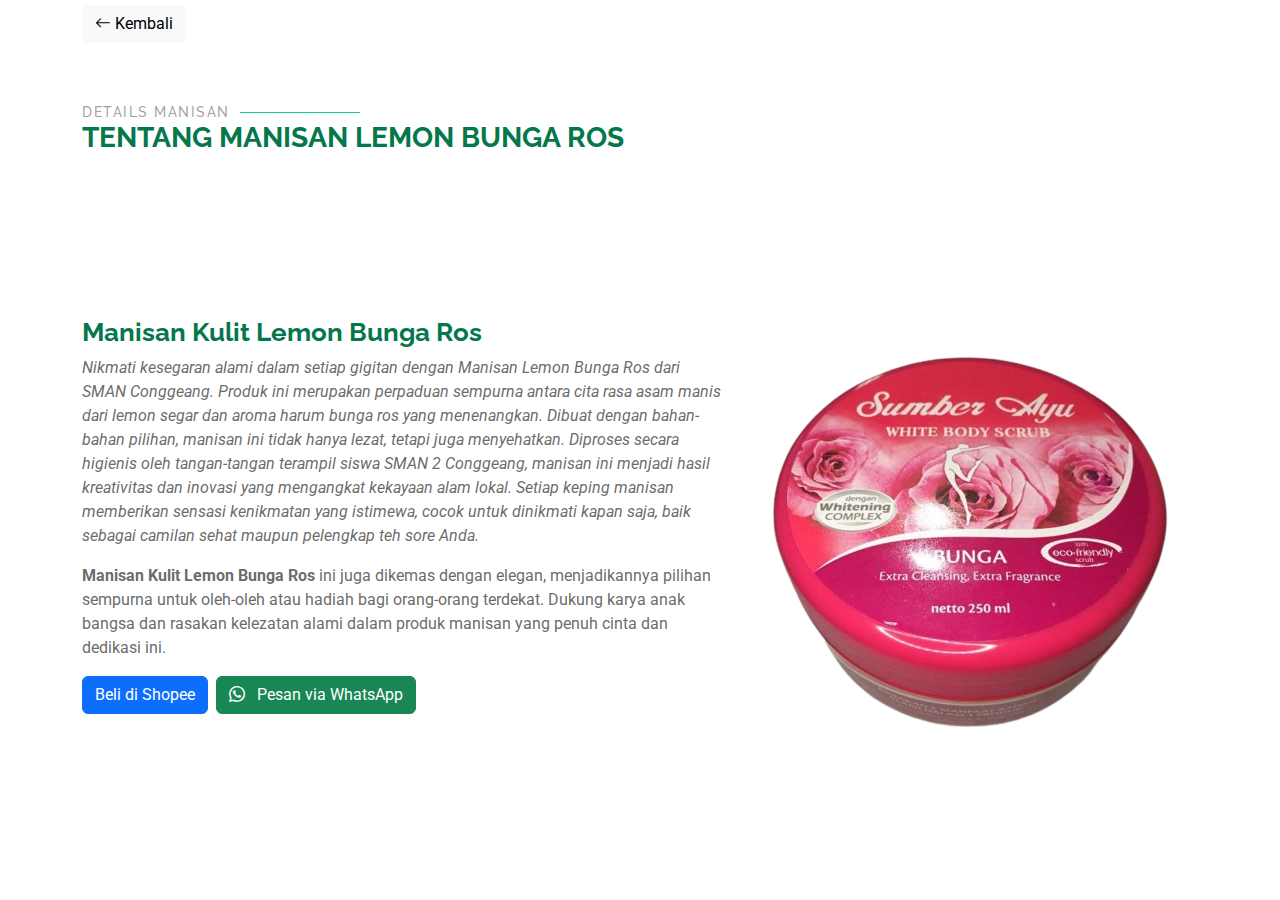
<file: manisan1.html>
<!DOCTYPE html>
<html lang="en">
  <head>
    <meta charset="utf-8" />
    <meta content="width=device-width, initial-scale=1.0" name="viewport" />
    <title>Lemon Congeang Sumedang</title>
    <meta name="description" content="" />
    <meta name="keywords" content="" />

    <!-- Favicons -->
    <link href="assets/img/LemonIcon.jpg" rel="icon" />
    <link href="assets/img/LogoLemon.png" rel="apple-touch-icon" />

    <!-- Fonts -->
    <link href="https://fonts.googleapis.com" rel="preconnect" />
    <link href="https://fonts.gstatic.com" rel="preconnect" crossorigin />
    <link
      href="https://fonts.googleapis.com/css2?family=Roboto:ital,wght@0,100;0,300;0,400;0,500;0,700;0,900;1,100;1,300;1,400;1,500;1,700;1,900&family=Poppins:ital,wght@0,100;0,200;0,300;0,400;0,500;0,600;0,700;0,800;0,900;1,100;1,200;1,300;1,400;1,500;1,600;1,700;1,800;1,900&family=Raleway:ital,wght@0,100;0,200;0,300;0,400;0,500;0,600;0,700;0,800;0,900;1,100;1,200;1,300;1,400;1,500;1,600;1,700;1,800;1,900&display=swap"
      rel="stylesheet"
    />

    <!-- Vendor CSS Files -->
    <link href="assets/vendor/bootstrap/css/bootstrap.min.css" rel="stylesheet" />
    <link href="assets/vendor/bootstrap-icons/bootstrap-icons.css" rel="stylesheet" />
    <link href="assets/vendor/aos/aos.css" rel="stylesheet" />
    <link href="assets/vendor/glightbox/css/glightbox.min.css" rel="stylesheet" />
    <link href="assets/vendor/swiper/swiper-bundle.min.css" rel="stylesheet" />

    <!-- Main CSS File -->
    <link href="assets/css/main.css" rel="stylesheet" />
    <style>
      .main {
        min-height: 100vh;
      }
      .no-scroll {
        overflow: hidden;
        position: fixed;
        width: 100%;
        height: 100%;
        top: 0;
        left: 0;
      }
      .details {
        max-height: 100vh;
        overflow: auto;
      }
    </style>
  </head>

  <body class="index-page no-scroll">
    <header class="header">
      <div class="container">
        <a href="index.html" class="btn btn-light"><i class="bi bi-arrow-left"></i> Kembali</a>
      </div>
    </header>

    <section id="details" class="details section">
      <div class="container section-title" data-aos="fade-up">
        <h2>Details Manisan</h2>
        <div><span>Tentang Manisan</span> <span class="description-title">Lemon Bunga Ros</span></div>
      </div>

      <div class="container">
        <div class="row gy-4 align-items-center features-item">
          <div class="col-md-5 order-1 order-md-2 d-flex align-items-center" data-aos="zoom-out">
            <img src="assets/img/DetailsProduk/bungaros.png" class="img-fluid mb-3 animated" alt="" />
          </div>
          <div class="col-md-7 order-2 order-md-1" data-aos="fade-up">
            <h3>Manisan Kulit Lemon Bunga Ros</h3>
            <p class="fst-italic">
              Nikmati kesegaran alami dalam setiap gigitan dengan Manisan Lemon Bunga Ros dari SMAN Conggeang. Produk ini merupakan perpaduan sempurna antara cita rasa asam manis dari lemon segar dan aroma harum bunga ros yang menenangkan.
              Dibuat dengan bahan-bahan pilihan, manisan ini tidak hanya lezat, tetapi juga menyehatkan. Diproses secara higienis oleh tangan-tangan terampil siswa SMAN 2 Conggeang, manisan ini menjadi hasil kreativitas dan inovasi yang
              mengangkat kekayaan alam lokal. Setiap keping manisan memberikan sensasi kenikmatan yang istimewa, cocok untuk dinikmati kapan saja, baik sebagai camilan sehat maupun pelengkap teh sore Anda.
            </p>
            <p>
              <b>Manisan Kulit Lemon Bunga Ros</b> ini juga dikemas dengan elegan, menjadikannya pilihan sempurna untuk oleh-oleh atau hadiah bagi orang-orang terdekat. Dukung karya anak bangsa dan rasakan kelezatan alami dalam produk
              manisan yang penuh cinta dan dedikasi ini.
            </p>
            <!-- Tombol untuk membeli -->
            <div class="d-flex">
              <a href="https://shopee.co.id/link-ke-produk-anda" class="btn btn-primary me-2" target="_blank"> Beli di Shopee </a>
              <a href="https://wa.me/6285795138137?text=Halo,%20apakah%20produk%20ini%20tersedia?%20%0A%0AProduk:%20Manisan%20Lemon%20Rasa%20Bunga%20Ros" class="btn btn-success" target="_blank">
                <i class="bi bi-whatsapp me-2"></i> Pesan via WhatsApp
              </a>
            </div>
          </div>
        </div>
        <!-- Features Item -->
      </div>
      <i class="mobile-nav-toggle d-xl-none bi bi-list"></i>
    </section>

    <!-- Scroll Top -->
    <a href="#" id="scroll-top" class="scroll-top d-flex align-items-center justify-content-center"><i class="bi bi-arrow-up-short"></i></a>

    <!-- Preloader -->
    <div id="preloader"></div>

    <!-- Vendor JS Files -->
    <script src="assets/vendor/bootstrap/js/bootstrap.bundle.min.js"></script>
    <script src="assets/vendor/php-email-form/validate.js"></script>
    <script src="assets/vendor/aos/aos.js"></script>
    <script src="assets/vendor/glightbox/js/glightbox.min.js"></script>
    <script src="assets/vendor/purecounter/purecounter_vanilla.js"></script>
    <script src="assets/vendor/swiper/swiper-bundle.min.js"></script>

    <!-- Main JS File -->
    <script src="assets/js/main.js"></script>
  </body>
</html>
</file>
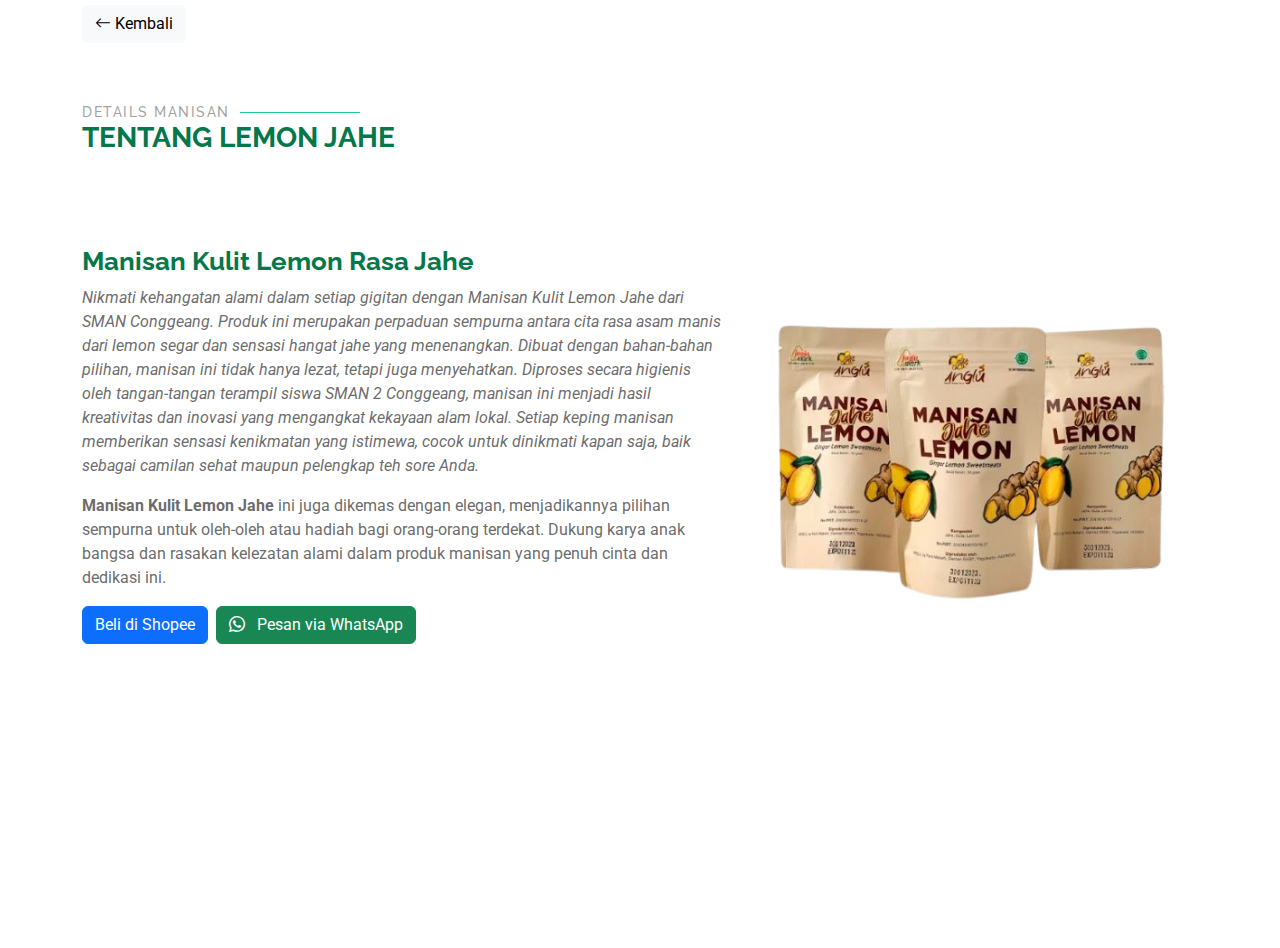
<file: manisan2.html>
<!DOCTYPE html>
<html lang="en">
  <head>
    <meta charset="utf-8" />
    <meta content="width=device-width, initial-scale=1.0" name="viewport" />
    <title>Lemon Congeang Sumedang</title>
    <meta name="description" content="" />
    <meta name="keywords" content="" />

    <!-- Favicons -->
    <link href="assets/img/LemonIcon.jpg" rel="icon" />
    <link href="assets/img/LogoLemon.png" rel="apple-touch-icon" />

    <!-- Fonts -->
    <link href="https://fonts.googleapis.com" rel="preconnect" />
    <link href="https://fonts.gstatic.com" rel="preconnect" crossorigin />
    <link
      href="https://fonts.googleapis.com/css2?family=Roboto:ital,wght@0,100;0,300;0,400;0,500;0,700;0,900;1,100;1,300;1,400;1,500;1,700;1,900&family=Poppins:ital,wght@0,100;0,200;0,300;0,400;0,500;0,600;0,700;0,800;0,900;1,100;1,200;1,300;1,400;1,500;1,600;1,700;1,800;1,900&family=Raleway:ital,wght@0,100;0,200;0,300;0,400;0,500;0,600;0,700;0,800;0,900;1,100;1,200;1,300;1,400;1,500;1,600;1,700;1,800;1,900&display=swap"
      rel="stylesheet"
    />

    <!-- Vendor CSS Files -->
    <link href="assets/vendor/bootstrap/css/bootstrap.min.css" rel="stylesheet" />
    <link href="assets/vendor/bootstrap-icons/bootstrap-icons.css" rel="stylesheet" />
    <link href="assets/vendor/aos/aos.css" rel="stylesheet" />
    <link href="assets/vendor/glightbox/css/glightbox.min.css" rel="stylesheet" />
    <link href="assets/vendor/swiper/swiper-bundle.min.css" rel="stylesheet" />

    <!-- Main CSS File -->
    <link href="assets/css/main.css" rel="stylesheet" />
    <style>
      .main {
        min-height: 100vh;
      }
      .no-scroll {
        overflow: hidden;
        position: fixed;
        width: 100%;
        height: 100%;
        top: 0;
        left: 0;
      }
      .details {
        max-height: 100vh;
        overflow: auto;
      }
    </style>
  </head>

  <body class="index-page">
    <header class="header">
      <div class="container">
        <a href="index.html" class="btn btn-light"><i class="bi bi-arrow-left"></i> Kembali</a>
      </div>
    </header>

    <main class="main">
      <section id="details" class="details section">
        <div class="container section-title" data-aos="fade-up">
          <h2>Details Manisan</h2>
          <div><span>TENTANG</span> <span class="description-title">LEMON JAHE</span></div>
        </div>

        <div class="container">
          <div class="row gy-4 align-items-center features-item">
            <div class="col-md-5 order-1 order-md-2 d-flex align-items-center" data-aos="zoom-out">
              <img src="assets/img/DetailsProduk/manisanJahe.png" class="img-fluid animated" alt="" />
            </div>
            <div class="col-md-7 order-2 order-md-1" data-aos="fade-up">
              <h3>Manisan Kulit Lemon Rasa Jahe</h3>
              <p class="fst-italic">
                Nikmati kehangatan alami dalam setiap gigitan dengan Manisan Kulit Lemon Jahe dari SMAN Conggeang. Produk ini merupakan perpaduan sempurna antara cita rasa asam manis dari lemon segar dan sensasi hangat jahe yang
                menenangkan. Dibuat dengan bahan-bahan pilihan, manisan ini tidak hanya lezat, tetapi juga menyehatkan. Diproses secara higienis oleh tangan-tangan terampil siswa SMAN 2 Conggeang, manisan ini menjadi hasil kreativitas dan
                inovasi yang mengangkat kekayaan alam lokal. Setiap keping manisan memberikan sensasi kenikmatan yang istimewa, cocok untuk dinikmati kapan saja, baik sebagai camilan sehat maupun pelengkap teh sore Anda.
              </p>
              <p>
                <b>Manisan Kulit Lemon Jahe</b> ini juga dikemas dengan elegan, menjadikannya pilihan sempurna untuk oleh-oleh atau hadiah bagi orang-orang terdekat. Dukung karya anak bangsa dan rasakan kelezatan alami dalam produk manisan
                yang penuh cinta dan dedikasi ini.
              </p>

              <!-- Tombol untuk membeli -->
              <div class="d-flex">
                <a href="https://shopee.co.id/link-ke-produk-anda" class="btn btn-primary me-2" target="_blank"> Beli di Shopee </a>
                <a href="https://wa.me/6285795138137?text=Halo,%20apakah%20produk%20ini%20tersedia?%20%0A%0AProduk:%20Manisan%20Lemon%20Jahe%20" class="btn btn-success" target="_blank">
                  <i class="bi bi-whatsapp me-2"></i> Pesan via WhatsApp
                </a>
              </div>
            </div>
          </div>
          <!-- Features Item -->
        </div>
        <i class="mobile-nav-toggle d-xl-none bi bi-list"></i>
      </section>
    </main>

    <!-- Scroll Top -->
    <a href="#" id="scroll-top" class="scroll-top d-flex align-items-center justify-content-center"><i class="bi bi-arrow-up-short"></i></a>

    <!-- Preloader -->
    <div id="preloader"></div>

    <!-- Vendor JS Files -->
    <script src="assets/vendor/bootstrap/js/bootstrap.bundle.min.js"></script>
    <script src="assets/vendor/php-email-form/validate.js"></script>
    <script src="assets/vendor/aos/aos.js"></script>
    <script src="assets/vendor/glightbox/js/glightbox.min.js"></script>
    <script src="assets/vendor/purecounter/purecounter_vanilla.js"></script>
    <script src="assets/vendor/swiper/swiper-bundle.min.js"></script>

    <!-- Main JS File -->
    <script src="assets/js/main.js"></script>
  </body>
</html>
</file>
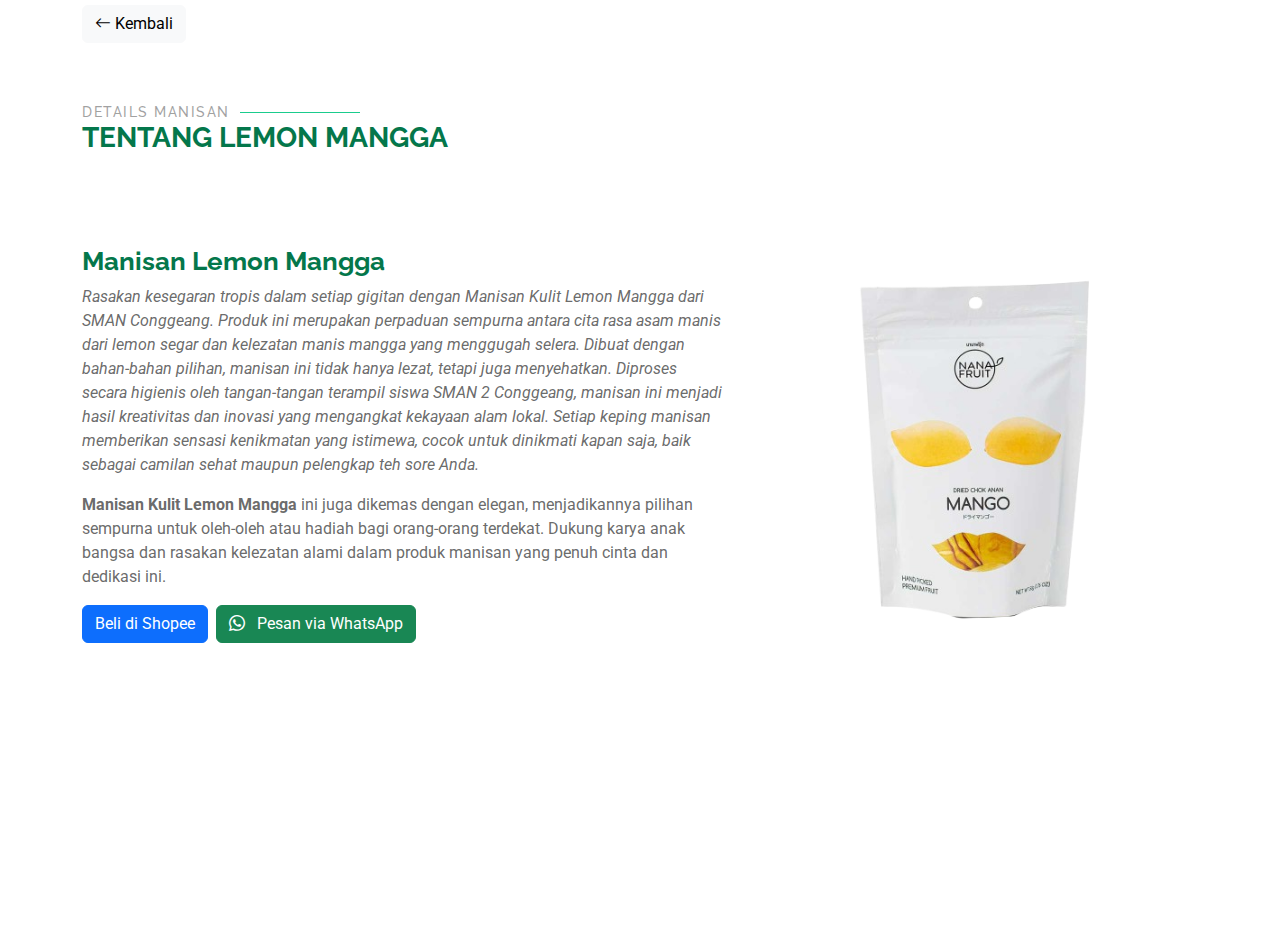
<file: manisan3.html>
<!DOCTYPE html>
<html lang="en">
  <head>
    <meta charset="utf-8" />
    <meta content="width=device-width, initial-scale=1.0" name="viewport" />
    <title>Lemon Congeang Sumedang</title>
    <meta name="description" content="" />
    <meta name="keywords" content="" />

    <!-- Favicons -->
    <link href="assets/img/LemonIcon.jpg" rel="icon" />
    <link href="assets/img/LogoLemon.png" rel="apple-touch-icon" />

    <!-- Fonts -->
    <link href="https://fonts.googleapis.com" rel="preconnect" />
    <link href="https://fonts.gstatic.com" rel="preconnect" crossorigin />
    <link
      href="https://fonts.googleapis.com/css2?family=Roboto:ital,wght@0,100;0,300;0,400;0,500;0,700;0,900;1,100;1,300;1,400;1,500;1,700;1,900&family=Poppins:ital,wght@0,100;0,200;0,300;0,400;0,500;0,600;0,700;0,800;0,900;1,100;1,200;1,300;1,400;1,500;1,600;1,700;1,800;1,900&family=Raleway:ital,wght@0,100;0,200;0,300;0,400;0,500;0,600;0,700;0,800;0,900;1,100;1,200;1,300;1,400;1,500;1,600;1,700;1,800;1,900&display=swap"
      rel="stylesheet"
    />

    <!-- Vendor CSS Files -->
    <link href="assets/vendor/bootstrap/css/bootstrap.min.css" rel="stylesheet" />
    <link href="assets/vendor/bootstrap-icons/bootstrap-icons.css" rel="stylesheet" />
    <link href="assets/vendor/aos/aos.css" rel="stylesheet" />
    <link href="assets/vendor/glightbox/css/glightbox.min.css" rel="stylesheet" />
    <link href="assets/vendor/swiper/swiper-bundle.min.css" rel="stylesheet" />

    <!-- Main CSS File -->
    <link href="assets/css/main.css" rel="stylesheet" />
    <style>
      .main {
        min-height: 100vh;
      }
      .no-scroll {
        overflow: hidden;
        position: fixed;
        width: 100%;
        height: 100%;
        top: 0;
        left: 0;
      }
      .details {
        max-height: 100vh;
        overflow: auto;
      }
    </style>
  </head>

  <body class="index-page">
    <header class="header">
      <div class="container">
        <a href="index.html" class="btn btn-light"><i class="bi bi-arrow-left"></i> Kembali</a>
      </div>
    </header>

    <main class="main">
      <section id="details" class="details section">
        <div class="container section-title" data-aos="fade-up">
          <h2>Details Manisan</h2>
          <div><span>TENTANG</span> <span class="description-title">LEMON MANGGA</span></div>
        </div>

        <div class="container">
          <div class="row gy-4 align-items-center features-item">
            <div class="col-md-5 order-1 order-md-2 d-flex align-items-center" data-aos="zoom-out">
              <img src="assets/img/DetailsProduk/manisanMangga.png" class="img-fluid animated" alt="" />
            </div>
            <div class="col-md-7 order-2 order-md-1" data-aos="fade-up">
              <h3>Manisan Lemon Mangga</h3>
              <p class="fst-italic">
                Rasakan kesegaran tropis dalam setiap gigitan dengan Manisan Kulit Lemon Mangga dari SMAN Conggeang. Produk ini merupakan perpaduan sempurna antara cita rasa asam manis dari lemon segar dan kelezatan manis mangga yang
                menggugah selera. Dibuat dengan bahan-bahan pilihan, manisan ini tidak hanya lezat, tetapi juga menyehatkan. Diproses secara higienis oleh tangan-tangan terampil siswa SMAN 2 Conggeang, manisan ini menjadi hasil kreativitas
                dan inovasi yang mengangkat kekayaan alam lokal. Setiap keping manisan memberikan sensasi kenikmatan yang istimewa, cocok untuk dinikmati kapan saja, baik sebagai camilan sehat maupun pelengkap teh sore Anda.
              </p>
              <p>
                <b>Manisan Kulit Lemon Mangga</b> ini juga dikemas dengan elegan, menjadikannya pilihan sempurna untuk oleh-oleh atau hadiah bagi orang-orang terdekat. Dukung karya anak bangsa dan rasakan kelezatan alami dalam produk
                manisan yang penuh cinta dan dedikasi ini.
              </p>

              <!-- Tombol untuk membeli -->
              <div class="d-flex">
                <a href="https://shopee.co.id/link-ke-produk-anda" class="btn btn-primary me-2" target="_blank"> Beli di Shopee </a>
                <a href="https://wa.me/6285795138137?text=Halo,%20apakah%20produk%20ini%20tersedia?%20%0A%0AProduk:%20Manisan%20Lemon%20Rasa%20Mangga" class="btn btn-success" target="_blank">
                  <i class="bi bi-whatsapp me-2"></i> Pesan via WhatsApp
                </a>
              </div>
            </div>
          </div>
          <!-- Features Item -->
        </div>
        <i class="mobile-nav-toggle d-xl-none bi bi-list"></i>
      </section>
    </main>

    <!-- Scroll Top -->
    <a href="#" id="scroll-top" class="scroll-top d-flex align-items-center justify-content-center"><i class="bi bi-arrow-up-short"></i></a>

    <!-- Preloader -->
    <div id="preloader"></div>

    <!-- Vendor JS Files -->
    <script src="assets/vendor/bootstrap/js/bootstrap.bundle.min.js"></script>
    <script src="assets/vendor/php-email-form/validate.js"></script>
    <script src="assets/vendor/aos/aos.js"></script>
    <script src="assets/vendor/glightbox/js/glightbox.min.js"></script>
    <script src="assets/vendor/purecounter/purecounter_vanilla.js"></script>
    <script src="assets/vendor/swiper/swiper-bundle.min.js"></script>

    <!-- Main JS File -->
    <script src="assets/js/main.js"></script>
  </body>
</html>
</file>
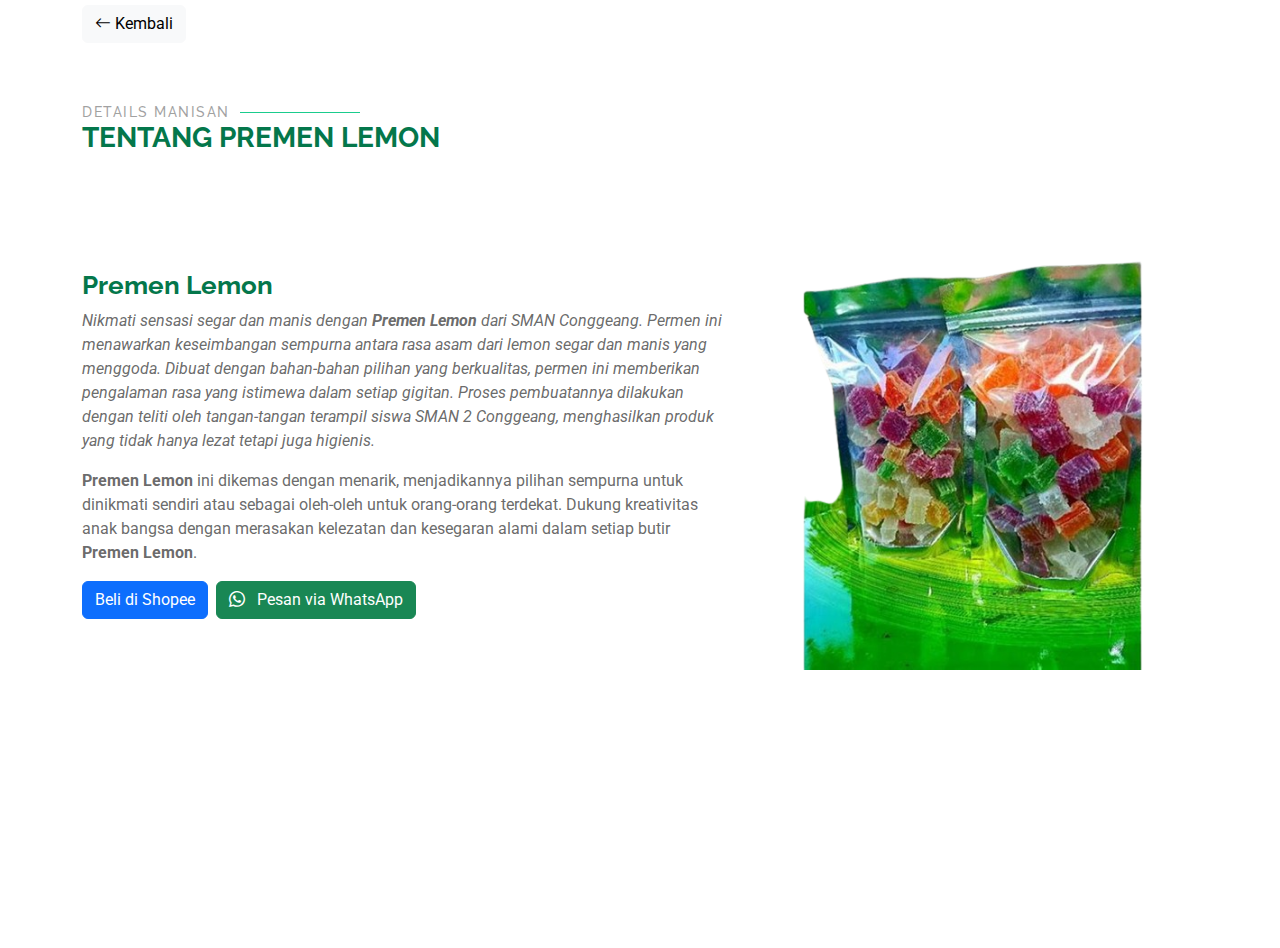
<file: manisan4.html>
<!DOCTYPE html>
<html lang="en">
  <head>
    <meta charset="utf-8" />
    <meta content="width=device-width, initial-scale=1.0" name="viewport" />
    <title>Lemon Congeang Sumedang</title>
    <meta name="description" content="" />
    <meta name="keywords" content="" />

    <!-- Favicons -->
    <link href="assets/img/LemonIcon.jpg" rel="icon" />
    <link href="assets/img/LogoLemon.png" rel="apple-touch-icon" />

    <!-- Fonts -->
    <link href="https://fonts.googleapis.com" rel="preconnect" />
    <link href="https://fonts.gstatic.com" rel="preconnect" crossorigin />
    <link
      href="https://fonts.googleapis.com/css2?family=Roboto:ital,wght@0,100;0,300;0,400;0,500;0,700;0,900;1,100;1,300;1,400;1,500;1,700;1,900&family=Poppins:ital,wght@0,100;0,200;0,300;0,400;0,500;0,600;0,700;0,800;0,900;1,100;1,200;1,300;1,400;1,500;1,600;1,700;1,800;1,900&family=Raleway:ital,wght@0,100;0,200;0,300;0,400;0,500;0,600;0,700;0,800;0,900;1,100;1,200;1,300;1,400;1,500;1,600;1,700;1,800;1,900&display=swap"
      rel="stylesheet"
    />

    <!-- Vendor CSS Files -->
    <link href="assets/vendor/bootstrap/css/bootstrap.min.css" rel="stylesheet" />
    <link href="assets/vendor/bootstrap-icons/bootstrap-icons.css" rel="stylesheet" />
    <link href="assets/vendor/aos/aos.css" rel="stylesheet" />
    <link href="assets/vendor/glightbox/css/glightbox.min.css" rel="stylesheet" />
    <link href="assets/vendor/swiper/swiper-bundle.min.css" rel="stylesheet" />

    <!-- Main CSS File -->
    <link href="assets/css/main.css" rel="stylesheet" />
    <style>
      .main {
        min-height: 100vh;
      }
      .no-scroll {
        overflow: hidden;
        position: fixed;
        width: 100%;
        height: 100%;
        top: 0;
        left: 0;
      }
      .details {
        max-height: 100vh;
        overflow: auto;
      }
    </style>
  </head>

  <body class="index-page">
    <header class="header">
      <div class="container">
        <a href="index.html" class="btn btn-light"><i class="bi bi-arrow-left"></i> Kembali</a>
      </div>
    </header>

    <main class="main">
      <section id="details" class="details section">
        <div class="container section-title" data-aos="fade-up">
          <h2>Details Manisan</h2>
          <div><span>TENTANG</span> <span class="description-title">PREMEN LEMON</span></div>
        </div>

        <div class="container">
          <div class="row gy-4 align-items-center features-item">
            <div class="col-md-5 order-1 order-md-2 d-flex align-items-center" data-aos="zoom-out">
              <img src="assets/img/DetailsProduk/premenLemon.png" class="img-fluid animated" alt="" />
            </div>
            <div class="col-md-7 order-2 order-md-1" data-aos="fade-up">
              <h3>Premen Lemon</h3>
              <p class="fst-italic">
                Nikmati sensasi segar dan manis dengan <b>Premen Lemon</b> dari SMAN Conggeang. Permen ini menawarkan keseimbangan sempurna antara rasa asam dari lemon segar dan manis yang menggoda. Dibuat dengan bahan-bahan pilihan yang
                berkualitas, permen ini memberikan pengalaman rasa yang istimewa dalam setiap gigitan. Proses pembuatannya dilakukan dengan teliti oleh tangan-tangan terampil siswa SMAN 2 Conggeang, menghasilkan produk yang tidak hanya
                lezat tetapi juga higienis.
              </p>
              <p>
                <b>Premen Lemon</b> ini dikemas dengan menarik, menjadikannya pilihan sempurna untuk dinikmati sendiri atau sebagai oleh-oleh untuk orang-orang terdekat. Dukung kreativitas anak bangsa dengan merasakan kelezatan dan
                kesegaran alami dalam setiap butir <b>Premen Lemon</b>.
              </p>

              <!-- Tombol untuk membeli -->
              <div class="d-flex">
                <a href="https://shopee.co.id/link-ke-produk-anda" class="btn btn-primary me-2" target="_blank"> Beli di Shopee </a>
                <a href="https://wa.me/6285795138137?text=Halo,%20apakah%20produk%20ini%20tersedia?%20%0A%0AProduk:%20Premen%20Lemon" class="btn btn-success" target="_blank"> <i class="bi bi-whatsapp me-2"></i> Pesan via WhatsApp </a>
              </div>
            </div>
          </div>
          <!-- Features Item -->
        </div>
        <i class="mobile-nav-toggle d-xl-none bi bi-list"></i>
      </section>
    </main>

    <!-- Scroll Top -->
    <a href="#" id="scroll-top" class="scroll-top d-flex align-items-center justify-content-center"><i class="bi bi-arrow-up-short"></i></a>

    <!-- Preloader -->
    <div id="preloader"></div>

    <!-- Vendor JS Files -->
    <script src="assets/vendor/bootstrap/js/bootstrap.bundle.min.js"></script>
    <script src="assets/vendor/php-email-form/validate.js"></script>
    <script src="assets/vendor/aos/aos.js"></script>
    <script src="assets/vendor/glightbox/js/glightbox.min.js"></script>
    <script src="assets/vendor/purecounter/purecounter_vanilla.js"></script>
    <script src="assets/vendor/swiper/swiper-bundle.min.js"></script>

    <!-- Main JS File -->
    <script src="assets/js/main.js"></script>
  </body>
</html>
</file>
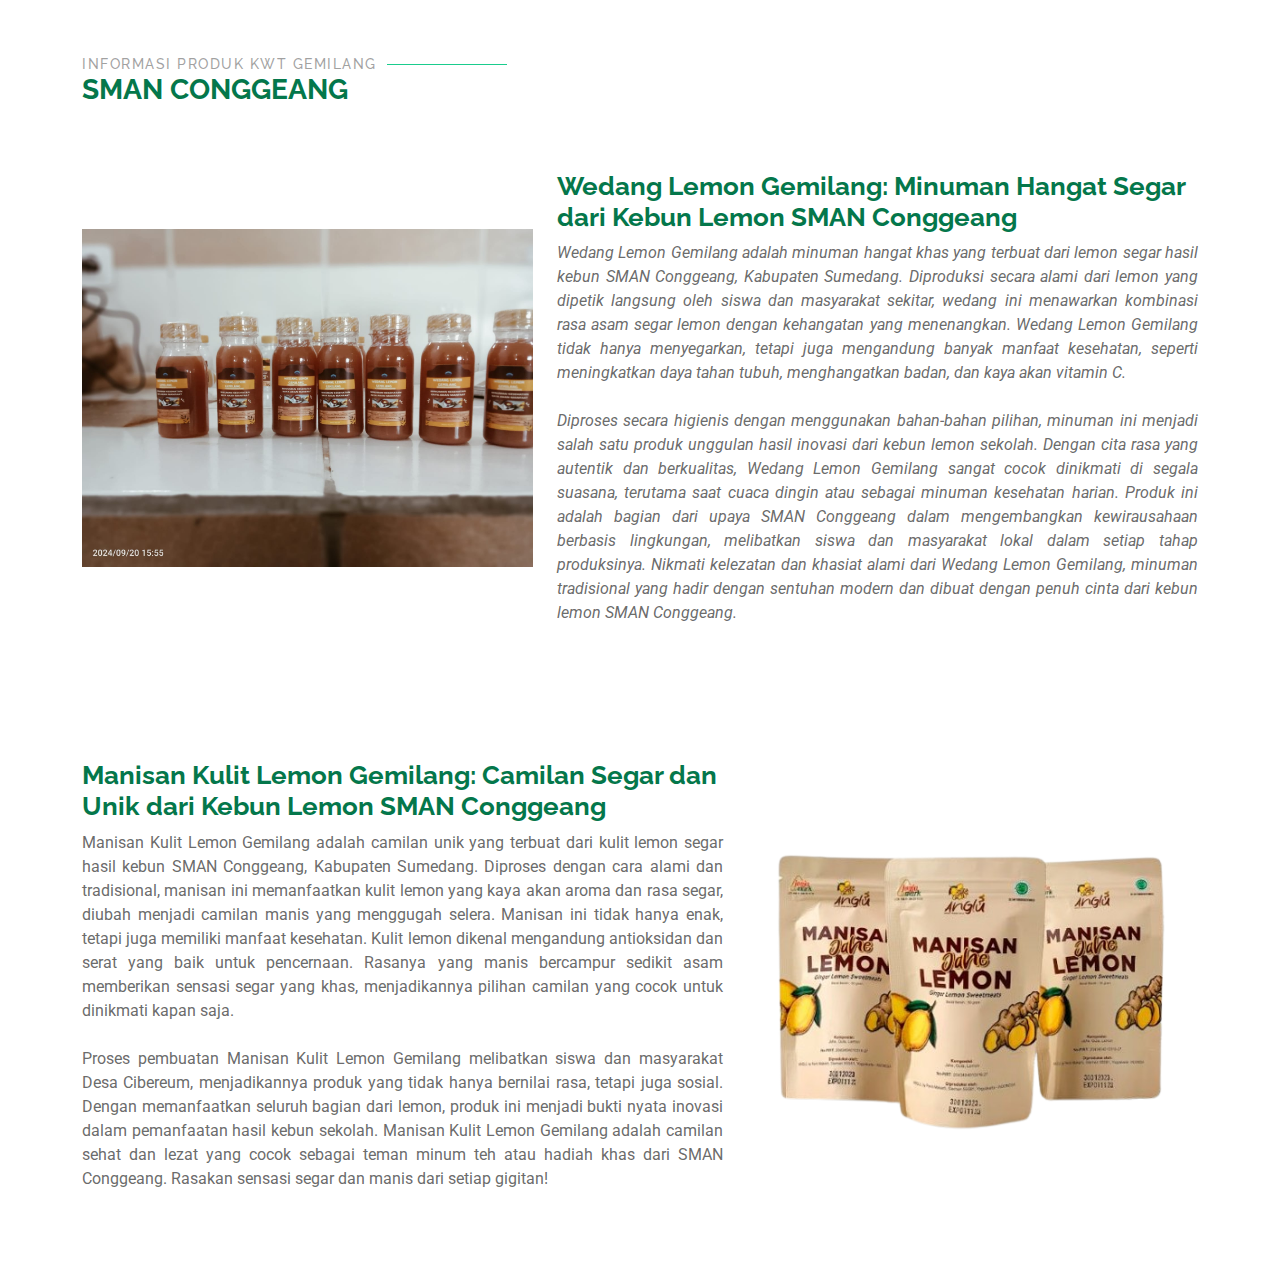
<file: produk.html>
<!DOCTYPE html>
<html lang="en">
  <head>
    <meta charset="utf-8" />
    <meta content="width=device-width, initial-scale=1.0" name="viewport" />
    <title>Read More</title>
    <meta name="description" content="" />
    <meta name="keywords" content="" />

    <!-- Favicons -->
    <link href="assets/img/LogoLemon.png" rel="icon" />
    <link href="assets/img/LogoLemon.png" rel="apple-touch-icon" />

    <!-- Fonts -->
    <link href="https://fonts.googleapis.com" rel="preconnect" />
    <link href="https://fonts.gstatic.com" rel="preconnect" crossorigin />
    <link
      href="https://fonts.googleapis.com/css2?family=Roboto:ital,wght@0,100;0,300;0,400;0,500;0,700;0,900;1,100;1,300;1,400;1,500;1,700;1,900&family=Poppins:ital,wght@0,100;0,200;0,300;0,400;0,500;0,600;0,700;0,800;0,900;1,100;1,200;1,300;1,400;1,500;1,600;1,700;1,800;1,900&family=Raleway:ital,wght@0,100;0,200;0,300;0,400;0,500;0,600;0,700;0,800;0,900;1,100;1,200;1,300;1,400;1,500;1,600;1,700;1,800;1,900&display=swap"
      rel="stylesheet"
    />

    <!-- Vendor CSS Files -->
    <link href="assets/vendor/bootstrap/css/bootstrap.min.css" rel="stylesheet" />
    <link href="assets/vendor/bootstrap-icons/bootstrap-icons.css" rel="stylesheet" />
    <link href="assets/vendor/aos/aos.css" rel="stylesheet" />
    <link href="assets/vendor/glightbox/css/glightbox.min.css" rel="stylesheet" />
    <link href="assets/vendor/swiper/swiper-bundle.min.css" rel="stylesheet" />

    <!-- Main CSS File -->
    <link href="assets/css/main.css" rel="stylesheet" />

    <!-- =======================================================
  * Template Name: Bootslander
  * Template URL: https://bootstrapmade.com/bootslander-free-bootstrap-landing-page-template/
  * Updated: Aug 07 2024 with Bootstrap v5.3.3
  * Author: BootstrapMade.com
  * License: https://bootstrapmade.com/license/
  ======================================================== -->
  </head>

  <body class="index-page">
    <header id="header" class="header d-flex align-items-center fixed-top">
      <div class="container-fluid container-xl position-relative d-flex align-items-center justify-content-between">
        <nav id="navmenu" class="navmenu">
          <i class="mobile-nav-toggle d-xl-none bi bi-list"></i>
        </nav>
      </div>
    </header>

    <main class="main">
      <!-- Details Section -->
      <section id="details" class="details section">
        <!-- Section Title -->
        <div class="container section-title" data-aos="fade-up">
          <h2>Informasi Produk KWT GEMILANG</h2>
          <div><span>SMAN </span> <span class="description-title">Conggeang</span></div>
        </div>
        <!-- End Section Title -->

        <div class="container">
          <div class="row gy-4 align-items-center features-item">
            <div class="col-md-5 d-flex align-items-center" data-aos="zoom-out" data-aos-delay="100">
              <img src="assets/img/produk3.jpg" class="img-fluid" alt="" />
            </div>
            <div class="col-md-7" data-aos="fade-up" data-aos-delay="100">
              <h3>Wedang Lemon Gemilang: Minuman Hangat Segar dari Kebun Lemon SMAN Conggeang</h3>
              <p class="fst-italic" style="text-align: justify">
                Wedang Lemon Gemilang adalah minuman hangat khas yang terbuat dari lemon segar hasil kebun SMAN Conggeang, Kabupaten Sumedang. Diproduksi secara alami dari lemon yang dipetik langsung oleh siswa dan masyarakat sekitar,
                wedang ini menawarkan kombinasi rasa asam segar lemon dengan kehangatan yang menenangkan. Wedang Lemon Gemilang tidak hanya menyegarkan, tetapi juga mengandung banyak manfaat kesehatan, seperti meningkatkan daya tahan tubuh,
                menghangatkan badan, dan kaya akan vitamin C.<br /><br />Diproses secara higienis dengan menggunakan bahan-bahan pilihan, minuman ini menjadi salah satu produk unggulan hasil inovasi dari kebun lemon sekolah. Dengan cita
                rasa yang autentik dan berkualitas, Wedang Lemon Gemilang sangat cocok dinikmati di segala suasana, terutama saat cuaca dingin atau sebagai minuman kesehatan harian. Produk ini adalah bagian dari upaya SMAN Conggeang dalam
                mengembangkan kewirausahaan berbasis lingkungan, melibatkan siswa dan masyarakat lokal dalam setiap tahap produksinya. Nikmati kelezatan dan khasiat alami dari Wedang Lemon Gemilang, minuman tradisional yang hadir dengan
                sentuhan modern dan dibuat dengan penuh cinta dari kebun lemon SMAN Conggeang.
              </p>
            </div>
          </div>
          <!-- Features Item -->

          <div class="row gy-4 align-items-center features-item">
            <div class="col-md-5 order-1 order-md-2 d-flex align-items-center" data-aos="zoom-out" data-aos-delay="200">
              <img src="assets/img/DetailsProduk/manisanJahe.png" class="img-fluid" alt="" />
            </div>
            <div class="col-md-7 order-2 order-md-1" data-aos="fade-up" data-aos-delay="200">
              <h3>Manisan Kulit Lemon Gemilang: Camilan Segar dan Unik dari Kebun Lemon SMAN Conggeang</h3>
              <p style="text-align: justify">
                Manisan Kulit Lemon Gemilang adalah camilan unik yang terbuat dari kulit lemon segar hasil kebun SMAN Conggeang, Kabupaten Sumedang. Diproses dengan cara alami dan tradisional, manisan ini memanfaatkan kulit lemon yang kaya
                akan aroma dan rasa segar, diubah menjadi camilan manis yang menggugah selera. Manisan ini tidak hanya enak, tetapi juga memiliki manfaat kesehatan. Kulit lemon dikenal mengandung antioksidan dan serat yang baik untuk
                pencernaan. Rasanya yang manis bercampur sedikit asam memberikan sensasi segar yang khas, menjadikannya pilihan camilan yang cocok untuk dinikmati kapan saja.<br /><br />
                Proses pembuatan Manisan Kulit Lemon Gemilang melibatkan siswa dan masyarakat Desa Cibereum, menjadikannya produk yang tidak hanya bernilai rasa, tetapi juga sosial. Dengan memanfaatkan seluruh bagian dari lemon, produk ini
                menjadi bukti nyata inovasi dalam pemanfaatan hasil kebun sekolah. Manisan Kulit Lemon Gemilang adalah camilan sehat dan lezat yang cocok sebagai teman minum teh atau hadiah khas dari SMAN Conggeang. Rasakan sensasi segar
                dan manis dari setiap gigitan!
              </p>
            </div>
          </div>
          <!-- Features Item -->
        </div>
      </section>
      <!-- /Details Section -->
    </main>

    <!-- Scroll Top -->
    <a href="#" id="scroll-top" class="scroll-top d-flex align-items-center justify-content-center"><i class="bi bi-arrow-up-short"></i></a>

    <!-- Preloader -->
    <div id="preloader"></div>

    <!-- Vendor JS Files -->
    <script src="assets/vendor/bootstrap/js/bootstrap.bundle.min.js"></script>
    <script src="assets/vendor/php-email-form/validate.js"></script>
    <script src="assets/vendor/aos/aos.js"></script>
    <script src="assets/vendor/glightbox/js/glightbox.min.js"></script>
    <script src="assets/vendor/purecounter/purecounter_vanilla.js"></script>
    <script src="assets/vendor/swiper/swiper-bundle.min.js"></script>

    <!-- Main JS File -->
    <script src="assets/js/main.js"></script>
  </body>
</html>
</file>
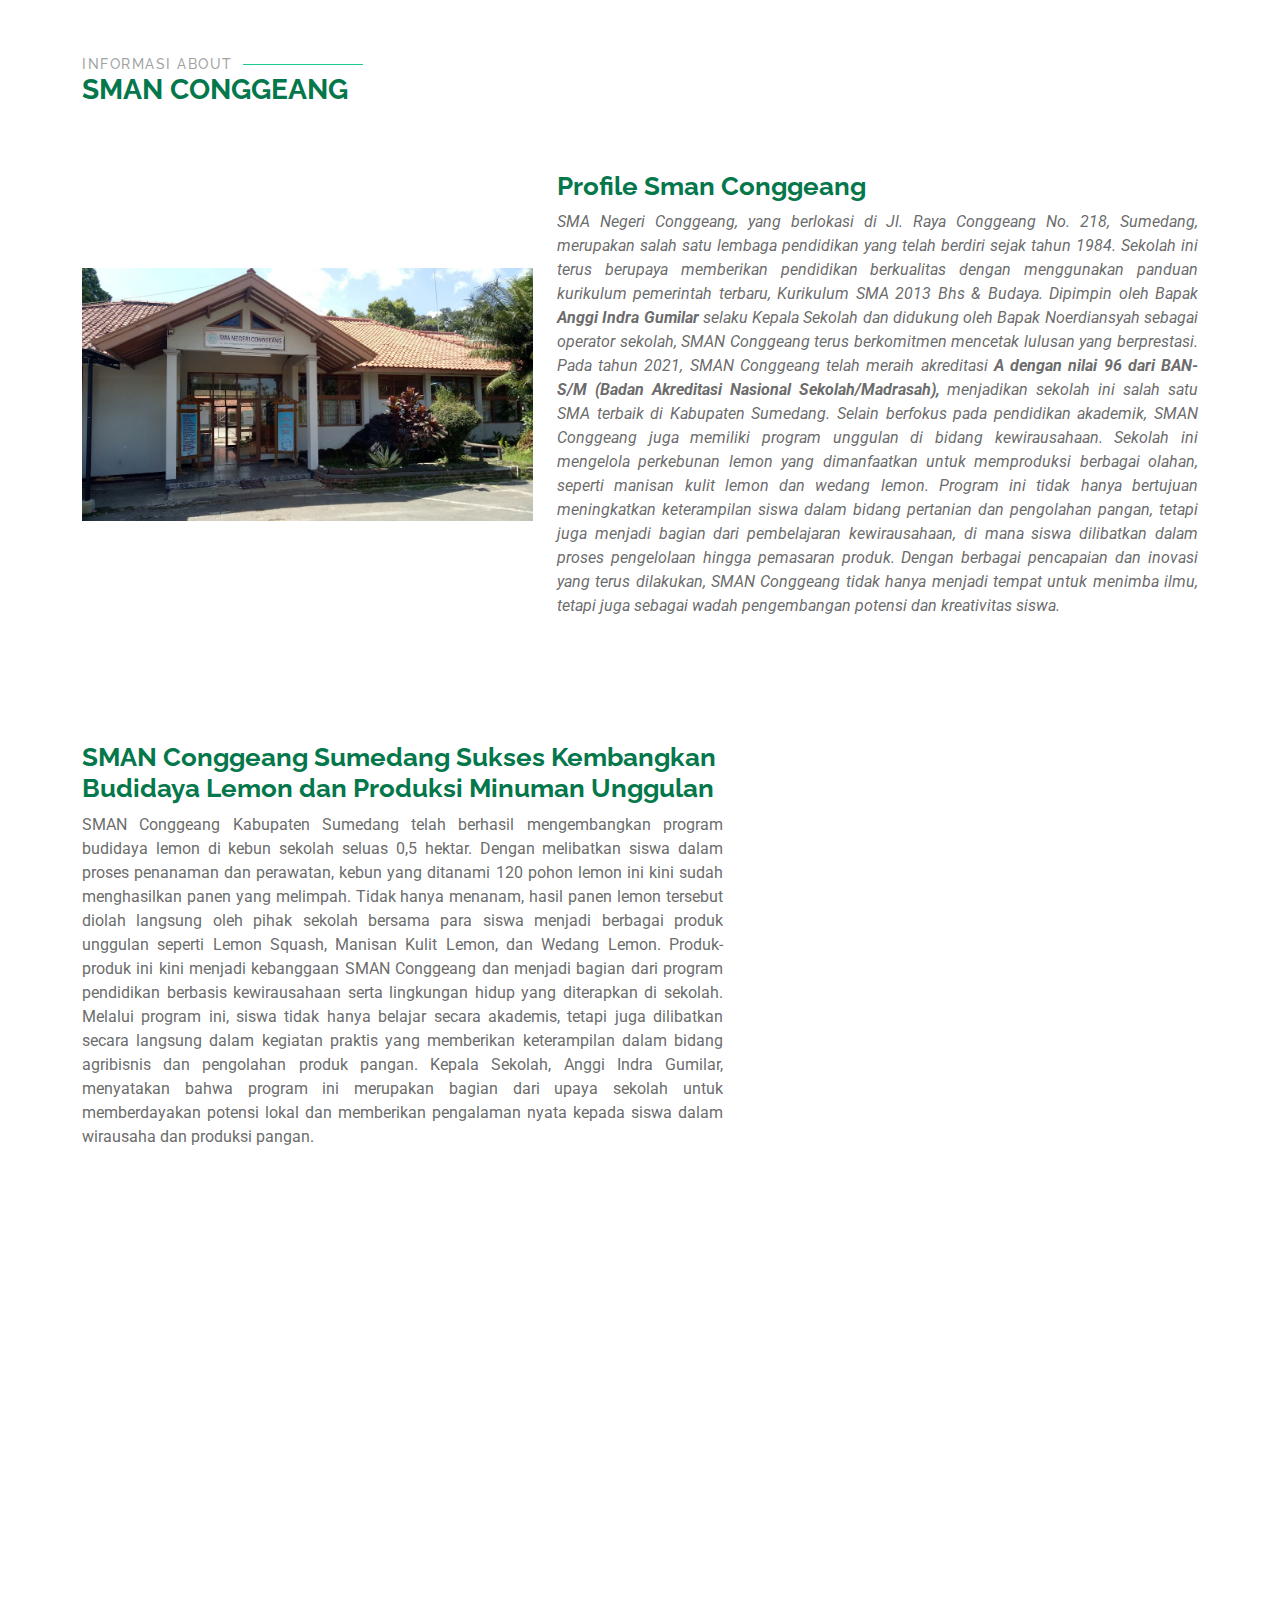
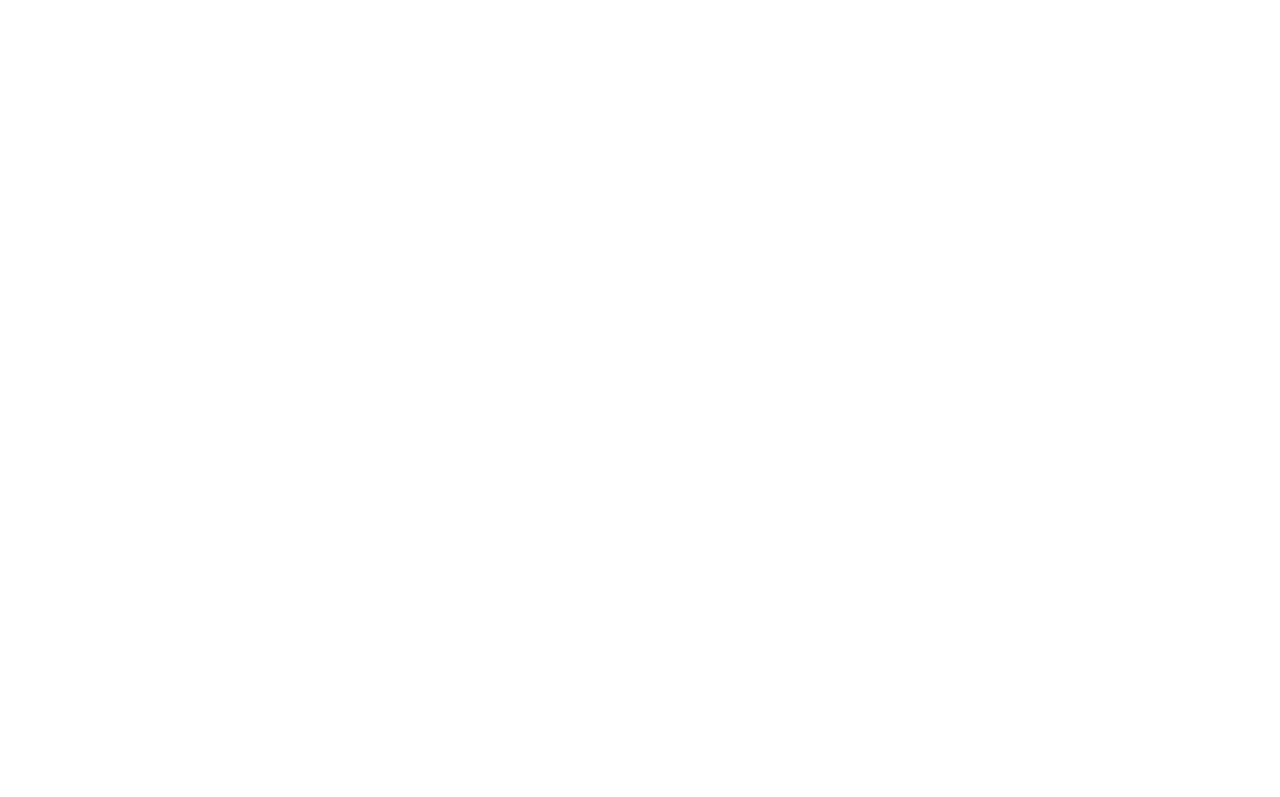
<file: ReadmoreAbout.html>
<!DOCTYPE html>
<html lang="en">
  <head>
    <meta charset="utf-8" />
    <meta content="width=device-width, initial-scale=1.0" name="viewport" />
    <title>Read More</title>
    <meta name="description" content="" />
    <meta name="keywords" content="" />

    <!-- Favicons -->
    <link href="assets/img/LogoLemon.png" rel="icon" />
    <link href="assets/img/LogoLemon.png" rel="apple-touch-icon" />

    <!-- Fonts -->
    <link href="https://fonts.googleapis.com" rel="preconnect" />
    <link href="https://fonts.gstatic.com" rel="preconnect" crossorigin />
    <link
      href="https://fonts.googleapis.com/css2?family=Roboto:ital,wght@0,100;0,300;0,400;0,500;0,700;0,900;1,100;1,300;1,400;1,500;1,700;1,900&family=Poppins:ital,wght@0,100;0,200;0,300;0,400;0,500;0,600;0,700;0,800;0,900;1,100;1,200;1,300;1,400;1,500;1,600;1,700;1,800;1,900&family=Raleway:ital,wght@0,100;0,200;0,300;0,400;0,500;0,600;0,700;0,800;0,900;1,100;1,200;1,300;1,400;1,500;1,600;1,700;1,800;1,900&display=swap"
      rel="stylesheet"
    />

    <!-- Vendor CSS Files -->
    <link href="assets/vendor/bootstrap/css/bootstrap.min.css" rel="stylesheet" />
    <link href="assets/vendor/bootstrap-icons/bootstrap-icons.css" rel="stylesheet" />
    <link href="assets/vendor/aos/aos.css" rel="stylesheet" />
    <link href="assets/vendor/glightbox/css/glightbox.min.css" rel="stylesheet" />
    <link href="assets/vendor/swiper/swiper-bundle.min.css" rel="stylesheet" />

    <!-- Main CSS File -->
    <link href="assets/css/main.css" rel="stylesheet" />

    <!-- =======================================================
  * Template Name: Bootslander
  * Template URL: https://bootstrapmade.com/bootslander-free-bootstrap-landing-page-template/
  * Updated: Aug 07 2024 with Bootstrap v5.3.3
  * Author: BootstrapMade.com
  * License: https://bootstrapmade.com/license/
  ======================================================== -->
  </head>

  <body class="index-page">
    <header id="header" class="header d-flex align-items-center fixed-top">
      <div class="container-fluid container-xl position-relative d-flex align-items-center justify-content-between">
        <nav id="navmenu" class="navmenu">
          <i class="mobile-nav-toggle d-xl-none bi bi-list"></i>
        </nav>
      </div>
    </header>

    <main class="main">
      <!-- Details Section -->
      <section id="details" class="details section">
        <!-- Section Title -->
        <div class="container section-title" data-aos="fade-up">
          <h2>Informasi About</h2>
          <div><span>SMAN </span> <span class="description-title">Conggeang</span></div>
        </div>
        <!-- End Section Title -->

        <div class="container">
          <div class="row gy-4 align-items-center features-item">
            <div class="col-md-5 d-flex align-items-center" data-aos="zoom-out" data-aos-delay="100">
              <img src="assets/img/aboutsma/sma1.jpg" class="img-fluid" alt="" />
            </div>
            <div class="col-md-7" data-aos="fade-up" data-aos-delay="100">
              <h3>Profile Sman Conggeang</h3>
              <p class="fst-italic" style="text-align: justify">
                SMA Negeri Conggeang, yang berlokasi di Jl. Raya Conggeang No. 218, Sumedang, merupakan salah satu lembaga pendidikan yang telah berdiri sejak tahun 1984. Sekolah ini terus berupaya memberikan pendidikan berkualitas dengan
                menggunakan panduan kurikulum pemerintah terbaru, Kurikulum SMA 2013 Bhs & Budaya. Dipimpin oleh Bapak <b> Anggi Indra Gumilar </b>selaku Kepala Sekolah dan didukung oleh Bapak Noerdiansyah sebagai operator sekolah, SMAN
                Conggeang terus berkomitmen mencetak lulusan yang berprestasi. Pada tahun 2021, SMAN Conggeang telah meraih akreditasi<b> A dengan nilai 96 dari BAN-S/M (Badan Akreditasi Nasional Sekolah/Madrasah),</b> menjadikan sekolah
                ini salah satu SMA terbaik di Kabupaten Sumedang. Selain berfokus pada pendidikan akademik, SMAN Conggeang juga memiliki program unggulan di bidang kewirausahaan. Sekolah ini mengelola perkebunan lemon yang dimanfaatkan
                untuk memproduksi berbagai olahan, seperti manisan kulit lemon dan wedang lemon. Program ini tidak hanya bertujuan meningkatkan keterampilan siswa dalam bidang pertanian dan pengolahan pangan, tetapi juga menjadi bagian dari
                pembelajaran kewirausahaan, di mana siswa dilibatkan dalam proses pengelolaan hingga pemasaran produk. Dengan berbagai pencapaian dan inovasi yang terus dilakukan, SMAN Conggeang tidak hanya menjadi tempat untuk menimba
                ilmu, tetapi juga sebagai wadah pengembangan potensi dan kreativitas siswa.
              </p>
            </div>
          </div>
          <!-- Features Item -->

          <div class="row gy-4 align-items-center features-item">
            <div class="col-md-5 order-1 order-md-2 d-flex align-items-center" data-aos="zoom-out" data-aos-delay="200">
              <img src="assets/img/about.jpg" class="img-fluid" alt="" />
            </div>
            <div class="col-md-7 order-2 order-md-1" data-aos="fade-up" data-aos-delay="200">
              <h3>SMAN Conggeang Sumedang Sukses Kembangkan Budidaya Lemon dan Produksi Minuman Unggulan</h3>
              <p style="text-align: justify">
                SMAN Conggeang Kabupaten Sumedang telah berhasil mengembangkan program budidaya lemon di kebun sekolah seluas 0,5 hektar. Dengan melibatkan siswa dalam proses penanaman dan perawatan, kebun yang ditanami 120 pohon lemon ini
                kini sudah menghasilkan panen yang melimpah. Tidak hanya menanam, hasil panen lemon tersebut diolah langsung oleh pihak sekolah bersama para siswa menjadi berbagai produk unggulan seperti Lemon Squash, Manisan Kulit Lemon,
                dan Wedang Lemon. Produk-produk ini kini menjadi kebanggaan SMAN Conggeang dan menjadi bagian dari program pendidikan berbasis kewirausahaan serta lingkungan hidup yang diterapkan di sekolah. Melalui program ini, siswa tidak
                hanya belajar secara akademis, tetapi juga dilibatkan secara langsung dalam kegiatan praktis yang memberikan keterampilan dalam bidang agribisnis dan pengolahan produk pangan. Kepala Sekolah, Anggi Indra Gumilar, menyatakan
                bahwa program ini merupakan bagian dari upaya sekolah untuk memberdayakan potensi lokal dan memberikan pengalaman nyata kepada siswa dalam wirausaha dan produksi pangan.
              </p>
            </div>
          </div>
          <!-- Features Item -->

          <div class="row gy-4 align-items-center features-item">
            <div class="col-md-5 d-flex align-items-center" data-aos="zoom-out">
              <img src="assets/img/pengelolaan_produk.jpg" class="img-fluid" alt="" />
            </div>
            <div class="col-md-7" data-aos="fade-up">
              <h3>SMAN Conggeang Sumedang Sukses Kembangkan Budidaya Lemon dan Produksi Minuman Unggulan</h3>
              <p style="text-align: justify">
                SMAN Conggeang Kabupaten Sumedang telah berhasil mengembangkan program budidaya lemon di kebun sekolah seluas 0,5 hektar. Dengan melibatkan siswa dalam proses penanaman dan perawatan, kebun yang ditanami 120 pohon lemon ini
                kini sudah menghasilkan panen yang melimpah. Tidak hanya menanam, hasil panen lemon tersebut diolah langsung oleh pihak sekolah bersama para siswa menjadi berbagai produk unggulan seperti
                <b> Manisan Kulit Lemon, dan Wedang Lemon</b>.<br /><br />
                Produk-produk ini kini menjadi kebanggaan SMAN Conggeang dan menjadi bagian dari program pendidikan berbasis kewirausahaan serta lingkungan hidup yang diterapkan di sekolah. Melalui program ini, siswa tidak hanya belajar
                secara akademis, tetapi juga dilibatkan secara langsung dalam kegiatan praktis yang memberikan keterampilan dalam bidang agribisnis dan pengolahan produk pangan. Kepala Sekolah, Anggi Indra Gumilar, menyatakan bahwa program
                ini merupakan bagian dari upaya sekolah untuk memberdayakan potensi lokal dan memberikan pengalaman nyata kepada siswa dalam wirausaha dan produksi pangan.
              </p>
            </div>
          </div>
          <!-- Features Item -->

          <div class="row gy-4 align-items-center features-item">
            <div class="col-md-5 order-1 order-md-2 d-flex align-items-center" data-aos="zoom-out">
              <img src="assets/img/masyarakat.jpg" class="img-fluid" alt="" />
            </div>
            <div class="col-md-7 order-2 order-md-1" data-aos="fade-up">
              <h3>SMAN Conggeang Berdayakan Siswa dan Masyarakat Miskin Desa Cibeureuyeuh dalam Produksi Produk Lemon Unggulan</h3>
              <p style="text-align: justify">
                SMAN Conggeang Kabupaten Sumedang tidak hanya melibatkan siswa dalam program budidaya lemon, tetapi juga memberdayakan masyarakat miskin di Desa Cibeureuyeuh, Kecamatan Conggeang. Kebun lemon sekolah seluas 0,5 hektar yang
                sudah menghasilkan panen melimpah kini menjadi sumber ekonomi baru bagi masyarakat setempat. Dengan melibatkan masyarakat dalam proses produksi, SMAN Conggeang bersama warga desa berhasil mengolah hasil panen lemon menjadi
                berbagai produk unggulan seperti <b>>Manisan Kulit Lemon, dan Wedang Lemon</b>.<br /><br />
                Program ini memberikan peluang kepada masyarakat miskin untuk ikut berpartisipasi dan mendapatkan manfaat ekonomi dari produksi lemon. Selain berfungsi sebagai program pendidikan berbasis kewirausahaan untuk siswa, inisiatif
                ini juga menjadi bentuk kepedulian sosial sekolah terhadap masyarakat sekitar. Kepala Sekolah, Anggi Indra Gumilar, menyatakan bahwa program ini bertujuan untuk menciptakan dampak positif bagi masyarakat sekitar, terutama
                dalam membantu perekonomian warga kurang mampu. Kolaborasi antara siswa dan masyarakat ini tidak hanya menciptakan produk berkualitas tinggi, tetapi juga memperkuat hubungan sekolah dengan lingkungan sekitarnya serta
                memberikan kontribusi nyata dalam pemberdayaan masyarakat lokal.
              </p>
            </div>
          </div>
          <!-- Features Item -->
        </div>
      </section>
      <!-- /Details Section -->
    </main>

    <!-- Scroll Top -->
    <a href="#" id="scroll-top" class="scroll-top d-flex align-items-center justify-content-center"><i class="bi bi-arrow-up-short"></i></a>

    <!-- Preloader -->
    <div id="preloader"></div>

    <!-- Vendor JS Files -->
    <script src="assets/vendor/bootstrap/js/bootstrap.bundle.min.js"></script>
    <script src="assets/vendor/php-email-form/validate.js"></script>
    <script src="assets/vendor/aos/aos.js"></script>
    <script src="assets/vendor/glightbox/js/glightbox.min.js"></script>
    <script src="assets/vendor/purecounter/purecounter_vanilla.js"></script>
    <script src="assets/vendor/swiper/swiper-bundle.min.js"></script>

    <!-- Main JS File -->
    <script src="assets/js/main.js"></script>
  </body>
</html>
</file>
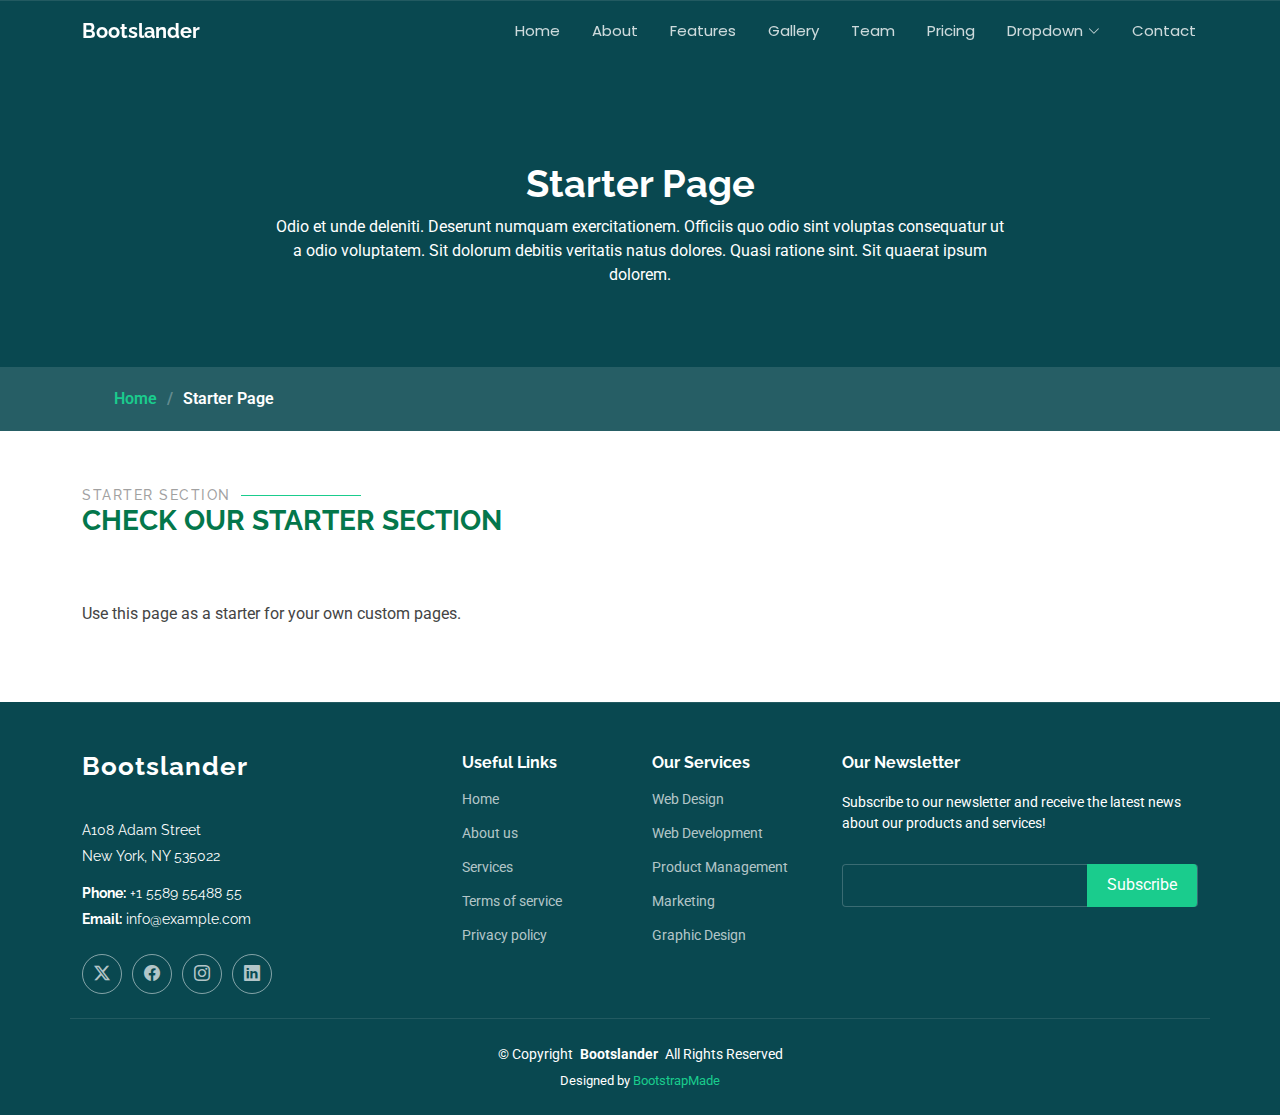
<file: starter-page.html>
<!DOCTYPE html>
<html lang="en">

<head>
  <meta charset="utf-8">
  <meta content="width=device-width, initial-scale=1.0" name="viewport">
  <title>Starter Page - Bootslander Bootstrap Template</title>
  <meta name="description" content="">
  <meta name="keywords" content="">

  <!-- Favicons -->
  <link href="assets/img/favicon.png" rel="icon">
  <link href="assets/img/apple-touch-icon.png" rel="apple-touch-icon">

  <!-- Fonts -->
  <link href="https://fonts.googleapis.com" rel="preconnect">
  <link href="https://fonts.gstatic.com" rel="preconnect" crossorigin>
  <link href="https://fonts.googleapis.com/css2?family=Roboto:ital,wght@0,100;0,300;0,400;0,500;0,700;0,900;1,100;1,300;1,400;1,500;1,700;1,900&family=Poppins:ital,wght@0,100;0,200;0,300;0,400;0,500;0,600;0,700;0,800;0,900;1,100;1,200;1,300;1,400;1,500;1,600;1,700;1,800;1,900&family=Raleway:ital,wght@0,100;0,200;0,300;0,400;0,500;0,600;0,700;0,800;0,900;1,100;1,200;1,300;1,400;1,500;1,600;1,700;1,800;1,900&display=swap" rel="stylesheet">

  <!-- Vendor CSS Files -->
  <link href="assets/vendor/bootstrap/css/bootstrap.min.css" rel="stylesheet">
  <link href="assets/vendor/bootstrap-icons/bootstrap-icons.css" rel="stylesheet">
  <link href="assets/vendor/aos/aos.css" rel="stylesheet">
  <link href="assets/vendor/glightbox/css/glightbox.min.css" rel="stylesheet">
  <link href="assets/vendor/swiper/swiper-bundle.min.css" rel="stylesheet">

  <!-- Main CSS File -->
  <link href="assets/css/main.css" rel="stylesheet">

  <!-- =======================================================
  * Template Name: Bootslander
  * Template URL: https://bootstrapmade.com/bootslander-free-bootstrap-landing-page-template/
  * Updated: Aug 07 2024 with Bootstrap v5.3.3
  * Author: BootstrapMade.com
  * License: https://bootstrapmade.com/license/
  ======================================================== -->
</head>

<body class="starter-page-page">

  <header id="header" class="header d-flex align-items-center fixed-top">
    <div class="container-fluid container-xl position-relative d-flex align-items-center justify-content-between">

      <a href="index.html" class="logo d-flex align-items-center">
        <!-- Uncomment the line below if you also wish to use an image logo -->
        <!-- <img src="assets/img/logo.png" alt=""> -->
        <h1 class="sitename">Bootslander</h1>
      </a>

      <nav id="navmenu" class="navmenu">
        <ul>
          <li><a href="#hero">Home</a></li>
          <li><a href="#about">About</a></li>
          <li><a href="#features">Features</a></li>
          <li><a href="#gallery">Gallery</a></li>
          <li><a href="#team">Team</a></li>
          <li><a href="#pricing">Pricing</a></li>
          <li class="dropdown"><a href="#"><span>Dropdown</span> <i class="bi bi-chevron-down toggle-dropdown"></i></a>
            <ul>
              <li><a href="#">Dropdown 1</a></li>
              <li class="dropdown"><a href="#"><span>Deep Dropdown</span> <i class="bi bi-chevron-down toggle-dropdown"></i></a>
                <ul>
                  <li><a href="#">Deep Dropdown 1</a></li>
                  <li><a href="#">Deep Dropdown 2</a></li>
                  <li><a href="#">Deep Dropdown 3</a></li>
                  <li><a href="#">Deep Dropdown 4</a></li>
                  <li><a href="#">Deep Dropdown 5</a></li>
                </ul>
              </li>
              <li><a href="#">Dropdown 2</a></li>
              <li><a href="#">Dropdown 3</a></li>
              <li><a href="#">Dropdown 4</a></li>
            </ul>
          </li>
          <li><a href="#contact">Contact</a></li>
        </ul>
        <i class="mobile-nav-toggle d-xl-none bi bi-list"></i>
      </nav>

    </div>
  </header>

  <main class="main">

    <!-- Page Title -->
    <div class="page-title dark-background" data-aos="fade">
      <div class="heading">
        <div class="container">
          <div class="row d-flex justify-content-center text-center">
            <div class="col-lg-8">
              <h1>Starter Page</h1>
              <p class="mb-0">Odio et unde deleniti. Deserunt numquam exercitationem. Officiis quo odio sint voluptas consequatur ut a odio voluptatem. Sit dolorum debitis veritatis natus dolores. Quasi ratione sint. Sit quaerat ipsum dolorem.</p>
            </div>
          </div>
        </div>
      </div>
      <nav class="breadcrumbs">
        <div class="container">
          <ol>
            <li><a href="index.html">Home</a></li>
            <li class="current">Starter Page</li>
          </ol>
        </div>
      </nav>
    </div><!-- End Page Title -->

    <!-- Starter Section Section -->
    <section id="starter-section" class="starter-section section">

      <!-- Section Title -->
      <div class="container section-title" data-aos="fade-up">
        <h2>Starter Section</h2>
        <div><span>Check Our</span> <span class="description-title">Starter Section</span></div>
      </div><!-- End Section Title -->

      <div class="container" data-aos="fade-up">
        <p>Use this page as a starter for your own custom pages.</p>
      </div>

    </section><!-- /Starter Section Section -->

  </main>

  <footer id="footer" class="footer dark-background">

    <div class="container footer-top">
      <div class="row gy-4">
        <div class="col-lg-4 col-md-6 footer-about">
          <a href="index.html" class="logo d-flex align-items-center">
            <span class="sitename">Bootslander</span>
          </a>
          <div class="footer-contact pt-3">
            <p>A108 Adam Street</p>
            <p>New York, NY 535022</p>
            <p class="mt-3"><strong>Phone:</strong> <span>+1 5589 55488 55</span></p>
            <p><strong>Email:</strong> <span>info@example.com</span></p>
          </div>
          <div class="social-links d-flex mt-4">
            <a href=""><i class="bi bi-twitter-x"></i></a>
            <a href=""><i class="bi bi-facebook"></i></a>
            <a href=""><i class="bi bi-instagram"></i></a>
            <a href=""><i class="bi bi-linkedin"></i></a>
          </div>
        </div>

        <div class="col-lg-2 col-md-3 footer-links">
          <h4>Useful Links</h4>
          <ul>
            <li><a href="#">Home</a></li>
            <li><a href="#">About us</a></li>
            <li><a href="#">Services</a></li>
            <li><a href="#">Terms of service</a></li>
            <li><a href="#">Privacy policy</a></li>
          </ul>
        </div>

        <div class="col-lg-2 col-md-3 footer-links">
          <h4>Our Services</h4>
          <ul>
            <li><a href="#">Web Design</a></li>
            <li><a href="#">Web Development</a></li>
            <li><a href="#">Product Management</a></li>
            <li><a href="#">Marketing</a></li>
            <li><a href="#">Graphic Design</a></li>
          </ul>
        </div>

        <div class="col-lg-4 col-md-12 footer-newsletter">
          <h4>Our Newsletter</h4>
          <p>Subscribe to our newsletter and receive the latest news about our products and services!</p>
          <form action="forms/newsletter.php" method="post" class="php-email-form">
            <div class="newsletter-form"><input type="email" name="email"><input type="submit" value="Subscribe"></div>
            <div class="loading">Loading</div>
            <div class="error-message"></div>
            <div class="sent-message">Your subscription request has been sent. Thank you!</div>
          </form>
        </div>

      </div>
    </div>

    <div class="container copyright text-center mt-4">
      <p>© <span>Copyright</span> <strong class="px-1 sitename">Bootslander</strong> <span>All Rights Reserved</span></p>
      <div class="credits">
        <!-- All the links in the footer should remain intact. -->
        <!-- You can delete the links only if you've purchased the pro version. -->
        <!-- Licensing information: https://bootstrapmade.com/license/ -->
        <!-- Purchase the pro version with working PHP/AJAX contact form: [buy-url] -->
        Designed by <a href="https://bootstrapmade.com/">BootstrapMade</a>
      </div>
    </div>

  </footer>

  <!-- Scroll Top -->
  <a href="#" id="scroll-top" class="scroll-top d-flex align-items-center justify-content-center"><i class="bi bi-arrow-up-short"></i></a>

  <!-- Preloader -->
  <div id="preloader"></div>

  <!-- Vendor JS Files -->
  <script src="assets/vendor/bootstrap/js/bootstrap.bundle.min.js"></script>
  <script src="assets/vendor/php-email-form/validate.js"></script>
  <script src="assets/vendor/aos/aos.js"></script>
  <script src="assets/vendor/glightbox/js/glightbox.min.js"></script>
  <script src="assets/vendor/purecounter/purecounter_vanilla.js"></script>
  <script src="assets/vendor/swiper/swiper-bundle.min.js"></script>

  <!-- Main JS File -->
  <script src="assets/js/main.js"></script>

</body>

</html>
</file>
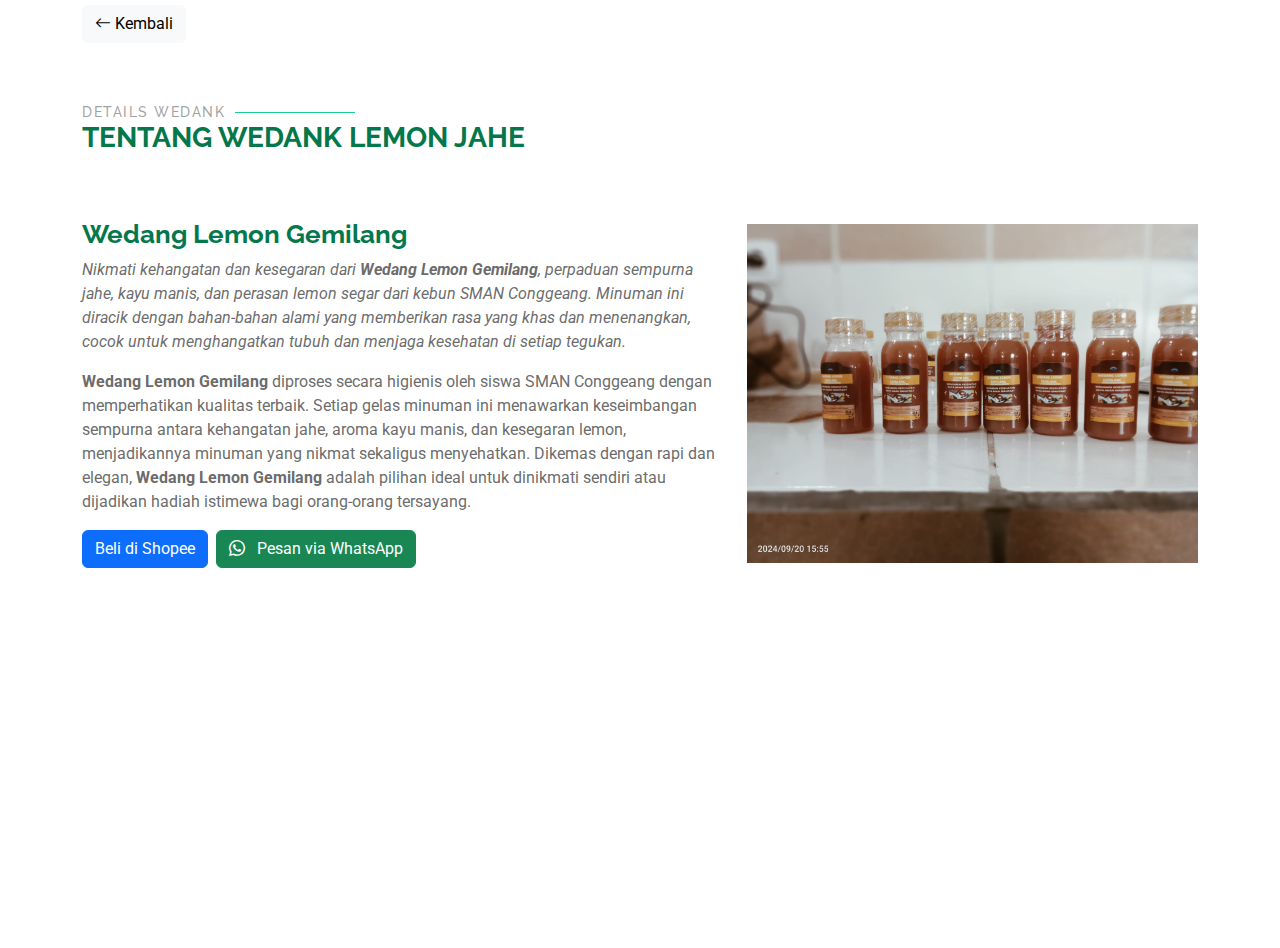
<file: wedank1.html>
<!DOCTYPE html>
<html lang="en">
  <head>
    <meta charset="utf-8" />
    <meta content="width=device-width, initial-scale=1.0" name="viewport" />
    <title>Lemon Congeang Sumedang</title>
    <meta name="description" content="" />
    <meta name="keywords" content="" />

    <!-- Favicons -->
    <link href="assets/img/LemonIcon.jpg" rel="icon" />
    <link href="assets/img/LogoLemon.png" rel="apple-touch-icon" />

    <!-- Fonts -->
    <link href="https://fonts.googleapis.com" rel="preconnect" />
    <link href="https://fonts.gstatic.com" rel="preconnect" crossorigin />
    <link
      href="https://fonts.googleapis.com/css2?family=Roboto:ital,wght@0,100;0,300;0,400;0,500;0,700;0,900;1,100;1,300;1,400;1,500;1,700;1,900&family=Poppins:ital,wght@0,100;0,200;0,300;0,400;0,500;0,600;0,700;0,800;0,900;1,100;1,200;1,300;1,400;1,500;1,600;1,700;1,800;1,900&family=Raleway:ital,wght@0,100;0,200;0,300;0,400;0,500;0,600;0,700;0,800;0,900;1,100;1,200;1,300;1,400;1,500;1,600;1,700;1,800;1,900&display=swap"
      rel="stylesheet"
    />

    <!-- Vendor CSS Files -->
    <link href="assets/vendor/bootstrap/css/bootstrap.min.css" rel="stylesheet" />
    <link href="assets/vendor/bootstrap-icons/bootstrap-icons.css" rel="stylesheet" />
    <link href="assets/vendor/aos/aos.css" rel="stylesheet" />
    <link href="assets/vendor/glightbox/css/glightbox.min.css" rel="stylesheet" />
    <link href="assets/vendor/swiper/swiper-bundle.min.css" rel="stylesheet" />

    <!-- Main CSS File -->
    <link href="assets/css/main.css" rel="stylesheet" />
    <style>
      .main {
        min-height: 100vh;
      }
      .no-scroll {
        overflow: hidden;
        position: fixed;
        width: 100%;
        height: 100%;
        top: 0;
        left: 0;
      }
      .details {
        max-height: 100vh;
        overflow: auto;
      }
    </style>
  </head>

  <body class="index-page">
    <header class="header">
      <div class="container">
        <a href="index.html" class="btn btn-light"><i class="bi bi-arrow-left"></i> Kembali</a>
      </div>
    </header>

    <main class="main">
      <section id="details" class="details section">
        <div class="container section-title" data-aos="fade-up">
          <h2>Details Wedank</h2>
          <div><span>TENTANG WEDANK</span> <span class="description-title">LEMON JAHE</span></div>
        </div>

        <div class="container">
          <div class="row gy-4 align-items-center features-item">
            <div class="col-md-5 order-1 order-md-2 d-flex align-items-center" data-aos="zoom-out">
              <img src="assets/img/produk3.jpg" class="img-fluid animated" alt="" />
            </div>
            <div class="col-md-7 order-2 order-md-1" data-aos="fade-up">
              <h3>Wedang Lemon Gemilang</h3>
              <p class="fst-italic">
                Nikmati kehangatan dan kesegaran dari <b>Wedang Lemon Gemilang</b>, perpaduan sempurna jahe, kayu manis, dan perasan lemon segar dari kebun SMAN Conggeang. Minuman ini diracik dengan bahan-bahan alami yang memberikan rasa
                yang khas dan menenangkan, cocok untuk menghangatkan tubuh dan menjaga kesehatan di setiap tegukan.
              </p>
              <p>
                <b>Wedang Lemon Gemilang</b> diproses secara higienis oleh siswa SMAN Conggeang dengan memperhatikan kualitas terbaik. Setiap gelas minuman ini menawarkan keseimbangan sempurna antara kehangatan jahe, aroma kayu manis, dan
                kesegaran lemon, menjadikannya minuman yang nikmat sekaligus menyehatkan. Dikemas dengan rapi dan elegan, <b>Wedang Lemon Gemilang</b> adalah pilihan ideal untuk dinikmati sendiri atau dijadikan hadiah istimewa bagi
                orang-orang tersayang.
              </p>

              <!-- Tombol untuk membeli -->
              <div class="d-flex">
                <a href="https://shopee.co.id/link-ke-produk-anda" class="btn btn-primary me-2" target="_blank"> Beli di Shopee </a>
                <a href="https://wa.me/6285864955885?text=Halo,%20apakah%20produk%20ini%20tersedia?%20%0A%0AProduk:%20Wedang%20Lemon%20Gemilang%20" class="btn btn-success" target="_blank">
                  <i class="bi bi-whatsapp me-2"></i> Pesan via WhatsApp
                </a>
              </div>
            </div>
          </div>
          <!-- Features Item -->
        </div>
        <i class="mobile-nav-toggle d-xl-none bi bi-list"></i>
      </section>
    </main>

    <!-- Scroll Top -->
    <a href="#" id="scroll-top" class="scroll-top d-flex align-items-center justify-content-center"><i class="bi bi-arrow-up-short"></i></a>

    <!-- Preloader -->
    <div id="preloader"></div>

    <!-- Vendor JS Files -->
    <script src="assets/vendor/bootstrap/js/bootstrap.bundle.min.js"></script>
    <script src="assets/vendor/php-email-form/validate.js"></script>
    <script src="assets/vendor/aos/aos.js"></script>
    <script src="assets/vendor/glightbox/js/glightbox.min.js"></script>
    <script src="assets/vendor/purecounter/purecounter_vanilla.js"></script>
    <script src="assets/vendor/swiper/swiper-bundle.min.js"></script>

    <!-- Main JS File -->
    <script src="assets/js/main.js"></script>
  </body>
</html>
</file>
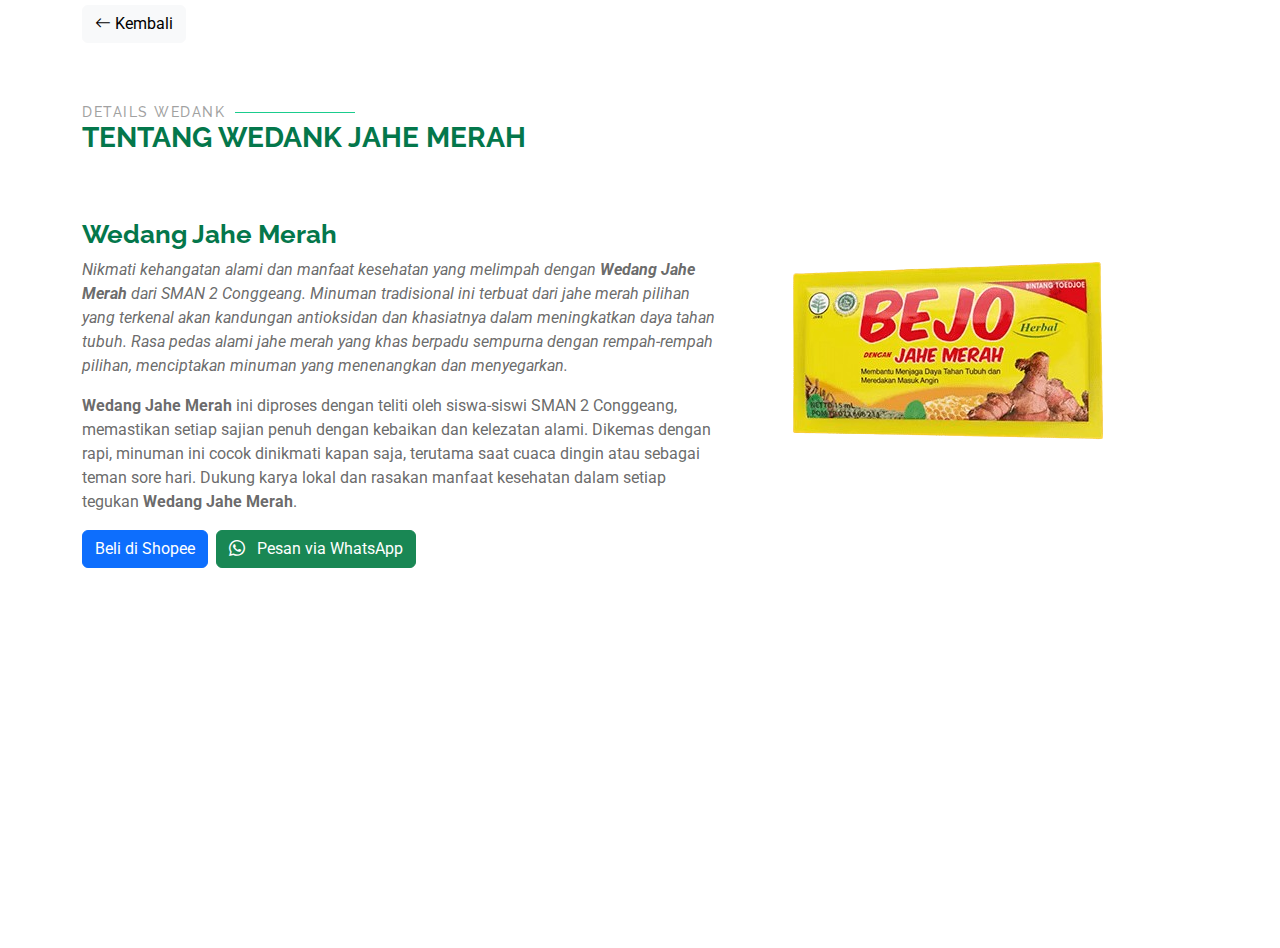
<file: wedank2.html>
<!DOCTYPE html>
<html lang="en">
  <head>
    <meta charset="utf-8" />
    <meta content="width=device-width, initial-scale=1.0" name="viewport" />
    <title>Lemon Congeang Sumedang</title>
    <meta name="description" content="" />
    <meta name="keywords" content="" />

    <!-- Favicons -->
    <link href="assets/img/LemonIcon.jpg" rel="icon" />
    <link href="assets/img/LogoLemon.png" rel="apple-touch-icon" />

    <!-- Fonts -->
    <link href="https://fonts.googleapis.com" rel="preconnect" />
    <link href="https://fonts.gstatic.com" rel="preconnect" crossorigin />
    <link
      href="https://fonts.googleapis.com/css2?family=Roboto:ital,wght@0,100;0,300;0,400;0,500;0,700;0,900;1,100;1,300;1,400;1,500;1,700;1,900&family=Poppins:ital,wght@0,100;0,200;0,300;0,400;0,500;0,600;0,700;0,800;0,900;1,100;1,200;1,300;1,400;1,500;1,600;1,700;1,800;1,900&family=Raleway:ital,wght@0,100;0,200;0,300;0,400;0,500;0,600;0,700;0,800;0,900;1,100;1,200;1,300;1,400;1,500;1,600;1,700;1,800;1,900&display=swap"
      rel="stylesheet"
    />

    <!-- Vendor CSS Files -->
    <link href="assets/vendor/bootstrap/css/bootstrap.min.css" rel="stylesheet" />
    <link href="assets/vendor/bootstrap-icons/bootstrap-icons.css" rel="stylesheet" />
    <link href="assets/vendor/aos/aos.css" rel="stylesheet" />
    <link href="assets/vendor/glightbox/css/glightbox.min.css" rel="stylesheet" />
    <link href="assets/vendor/swiper/swiper-bundle.min.css" rel="stylesheet" />

    <!-- Main CSS File -->
    <link href="assets/css/main.css" rel="stylesheet" />
    <style>
      .main {
        min-height: 100vh;
      }
      .no-scroll {
        overflow: hidden;
        position: fixed;
        width: 100%;
        height: 100%;
        top: 0;
        left: 0;
      }
      .details {
        max-height: 100vh;
        overflow: auto;
      }
    </style>
  </head>

  <body class="index-page">
    <header class="header">
      <div class="container">
        <a href="index.html" class="btn btn-light"><i class="bi bi-arrow-left"></i> Kembali</a>
      </div>
    </header>

    <main class="main">
      <section id="details" class="details section">
        <div class="container section-title" data-aos="fade-up">
          <h2>Details Wedank</h2>
          <div><span>TENTANG WEDANK</span> <span class="description-title">JAHE MERAH</span></div>
        </div>

        <div class="container">
          <div class="row gy-4 align-items-center features-item">
            <div class="col-md-5 order-1 order-md-2 d-flex align-items-center" data-aos="zoom-out">
              <img src="assets/img/DetailsProduk/wedankJaheMerah.png" class="img-fluid animated" alt="" />
            </div>
            <div class="col-md-7 order-2 order-md-1" data-aos="fade-up">
              <h3>Wedang Jahe Merah</h3>
              <p class="fst-italic">
                Nikmati kehangatan alami dan manfaat kesehatan yang melimpah dengan <b>Wedang Jahe Merah</b> dari SMAN 2 Conggeang. Minuman tradisional ini terbuat dari jahe merah pilihan yang terkenal akan kandungan antioksidan dan
                khasiatnya dalam meningkatkan daya tahan tubuh. Rasa pedas alami jahe merah yang khas berpadu sempurna dengan rempah-rempah pilihan, menciptakan minuman yang menenangkan dan menyegarkan.
              </p>
              <p>
                <b>Wedang Jahe Merah</b> ini diproses dengan teliti oleh siswa-siswi SMAN 2 Conggeang, memastikan setiap sajian penuh dengan kebaikan dan kelezatan alami. Dikemas dengan rapi, minuman ini cocok dinikmati kapan saja, terutama
                saat cuaca dingin atau sebagai teman sore hari. Dukung karya lokal dan rasakan manfaat kesehatan dalam setiap tegukan <b>Wedang Jahe Merah</b>.
              </p>

              <!-- Tombol untuk membeli -->
              <div class="d-flex">
                <a href="https://shopee.co.id/link-ke-produk-anda" class="btn btn-primary me-2" target="_blank"> Beli di Shopee </a>
                <a href="https://wa.me/6285795138137?text=Halo,%20apakah%20produk%20ini%20tersedia?%20%0A%0AProduk:%20Wedank%20Lemon%20Jahe%20Merah" class="btn btn-success" target="_blank">
                  <i class="bi bi-whatsapp me-2"></i> Pesan via WhatsApp
                </a>
              </div>
            </div>
          </div>
          <!-- Features Item -->
        </div>
        <i class="mobile-nav-toggle d-xl-none bi bi-list"></i>
      </section>
    </main>

    <!-- Scroll Top -->
    <a href="#" id="scroll-top" class="scroll-top d-flex align-items-center justify-content-center"><i class="bi bi-arrow-up-short"></i></a>

    <!-- Preloader -->
    <div id="preloader"></div>

    <!-- Vendor JS Files -->
    <script src="assets/vendor/bootstrap/js/bootstrap.bundle.min.js"></script>
    <script src="assets/vendor/php-email-form/validate.js"></script>
    <script src="assets/vendor/aos/aos.js"></script>
    <script src="assets/vendor/glightbox/js/glightbox.min.js"></script>
    <script src="assets/vendor/purecounter/purecounter_vanilla.js"></script>
    <script src="assets/vendor/swiper/swiper-bundle.min.js"></script>

    <!-- Main JS File -->
    <script src="assets/js/main.js"></script>
  </body>
</html>
</file>
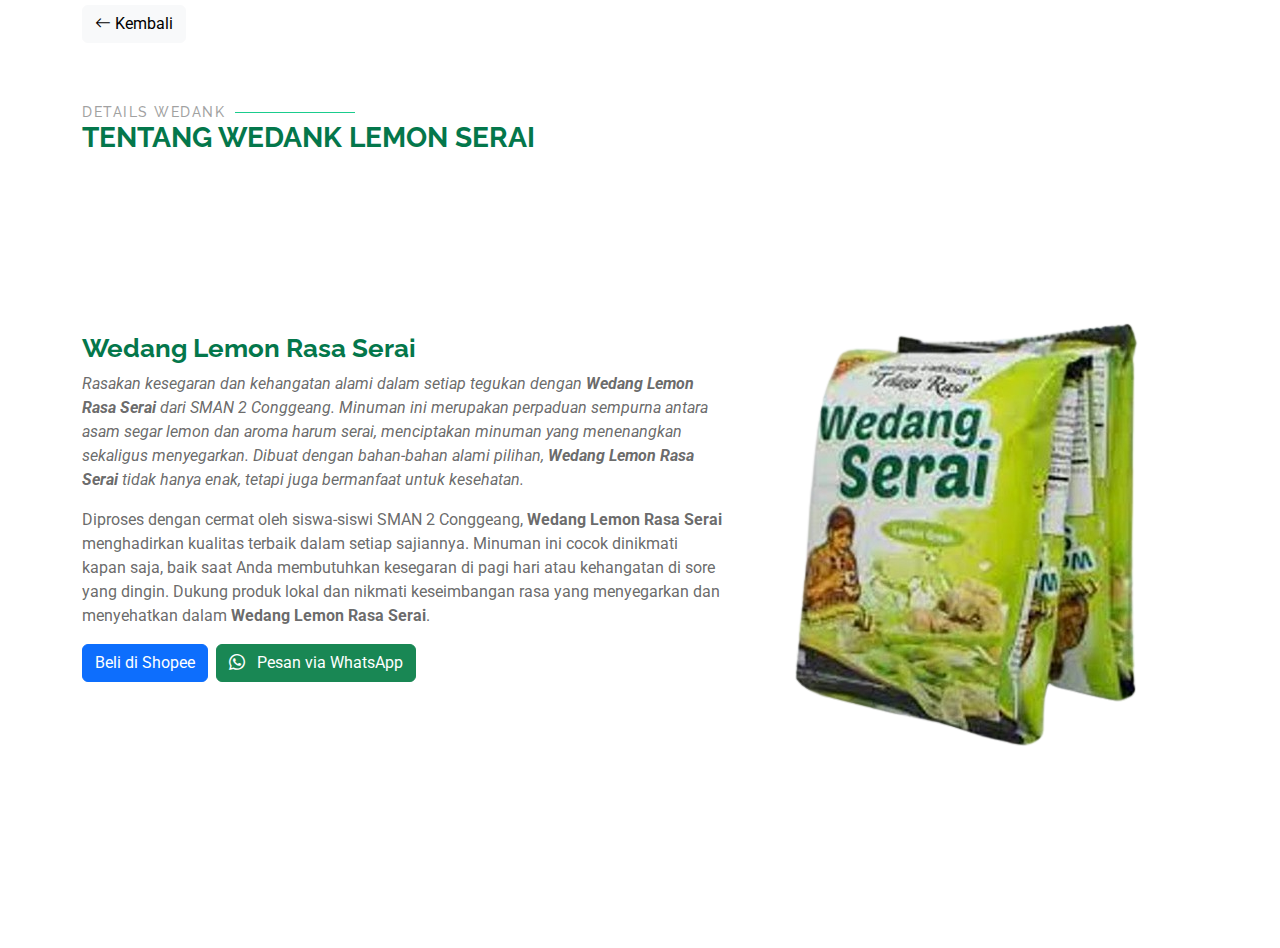
<file: wedank3.html>
<!DOCTYPE html>
<html lang="en">
  <head>
    <meta charset="utf-8" />
    <meta content="width=device-width, initial-scale=1.0" name="viewport" />
    <title>Lemon Congeang Sumedang</title>
    <meta name="description" content="" />
    <meta name="keywords" content="" />

    <!-- Favicons -->
    <link href="assets/img/LemonIcon.jpg" rel="icon" />
    <link href="assets/img/LogoLemon.png" rel="apple-touch-icon" />

    <!-- Fonts -->
    <link href="https://fonts.googleapis.com" rel="preconnect" />
    <link href="https://fonts.gstatic.com" rel="preconnect" crossorigin />
    <link
      href="https://fonts.googleapis.com/css2?family=Roboto:ital,wght@0,100;0,300;0,400;0,500;0,700;0,900;1,100;1,300;1,400;1,500;1,700;1,900&family=Poppins:ital,wght@0,100;0,200;0,300;0,400;0,500;0,600;0,700;0,800;0,900;1,100;1,200;1,300;1,400;1,500;1,600;1,700;1,800;1,900&family=Raleway:ital,wght@0,100;0,200;0,300;0,400;0,500;0,600;0,700;0,800;0,900;1,100;1,200;1,300;1,400;1,500;1,600;1,700;1,800;1,900&display=swap"
      rel="stylesheet"
    />

    <!-- Vendor CSS Files -->
    <link href="assets/vendor/bootstrap/css/bootstrap.min.css" rel="stylesheet" />
    <link href="assets/vendor/bootstrap-icons/bootstrap-icons.css" rel="stylesheet" />
    <link href="assets/vendor/aos/aos.css" rel="stylesheet" />
    <link href="assets/vendor/glightbox/css/glightbox.min.css" rel="stylesheet" />
    <link href="assets/vendor/swiper/swiper-bundle.min.css" rel="stylesheet" />

    <!-- Main CSS File -->
    <link href="assets/css/main.css" rel="stylesheet" />
    <style>
      .main {
        min-height: 100vh;
      }
      .no-scroll {
        overflow: hidden;
        position: fixed;
        width: 100%;
        height: 100%;
        top: 0;
        left: 0;
      }
      .details {
        max-height: 100vh;
        overflow: auto;
      }
    </style>
  </head>

  <body class="index-page">
    <header class="header">
      <div class="container">
        <a href="index.html" class="btn btn-light"><i class="bi bi-arrow-left"></i> Kembali</a>
      </div>
    </header>

    <main class="main">
      <section id="details" class="details section">
        <div class="container section-title" data-aos="fade-up">
          <h2>Details Wedank</h2>
          <div><span>TENTANG WEDANK</span> <span class="description-title">LEMON SERAI</span></div>
        </div>

        <div class="container">
          <div class="row gy-4 align-items-center features-item">
            <div class="col-md-5 order-1 order-md-2 d-flex align-items-center" data-aos="zoom-out">
              <img src="assets/img/DetailsProduk/wedankSerai.png" class="img-fluid animated" alt="" />
            </div>
            <div class="col-md-7 order-2 order-md-1" data-aos="fade-up">
              <h3>Wedang Lemon Rasa Serai</h3>
              <p class="fst-italic">
                Rasakan kesegaran dan kehangatan alami dalam setiap tegukan dengan <b>Wedang Lemon Rasa Serai</b> dari SMAN 2 Conggeang. Minuman ini merupakan perpaduan sempurna antara asam segar lemon dan aroma harum serai, menciptakan
                minuman yang menenangkan sekaligus menyegarkan. Dibuat dengan bahan-bahan alami pilihan, <b>Wedang Lemon Rasa Serai</b> tidak hanya enak, tetapi juga bermanfaat untuk kesehatan.
              </p>
              <p>
                Diproses dengan cermat oleh siswa-siswi SMAN 2 Conggeang, <b>Wedang Lemon Rasa Serai</b> menghadirkan kualitas terbaik dalam setiap sajiannya. Minuman ini cocok dinikmati kapan saja, baik saat Anda membutuhkan kesegaran di
                pagi hari atau kehangatan di sore yang dingin. Dukung produk lokal dan nikmati keseimbangan rasa yang menyegarkan dan menyehatkan dalam <b>Wedang Lemon Rasa Serai</b>.
              </p>

              <!-- Tombol untuk membeli -->
              <div class="d-flex">
                <a href="https://shopee.co.id/link-ke-produk-anda" class="btn btn-primary me-2" target="_blank"> Beli di Shopee </a>
                <a href="https://wa.me/6285795138137?text=Halo,%20apakah%20produk%20ini%20tersedia?%20%0A%0AProduk:%20Wedank%20Lemon%20Rasa%20Serai" class="btn btn-success" target="_blank">
                  <i class="bi bi-whatsapp me-2"></i> Pesan via WhatsApp
                </a>
              </div>
            </div>
          </div>
          <!-- Features Item -->
        </div>
        <i class="mobile-nav-toggle d-xl-none bi bi-list"></i>
      </section>
    </main>

    <!-- Scroll Top -->
    <a href="#" id="scroll-top" class="scroll-top d-flex align-items-center justify-content-center"><i class="bi bi-arrow-up-short"></i></a>

    <!-- Preloader -->
    <div id="preloader"></div>

    <!-- Vendor JS Files -->
    <script src="assets/vendor/bootstrap/js/bootstrap.bundle.min.js"></script>
    <script src="assets/vendor/php-email-form/validate.js"></script>
    <script src="assets/vendor/aos/aos.js"></script>
    <script src="assets/vendor/glightbox/js/glightbox.min.js"></script>
    <script src="assets/vendor/purecounter/purecounter_vanilla.js"></script>
    <script src="assets/vendor/swiper/swiper-bundle.min.js"></script>

    <!-- Main JS File -->
    <script src="assets/js/main.js"></script>
  </body>
</html>
</file>
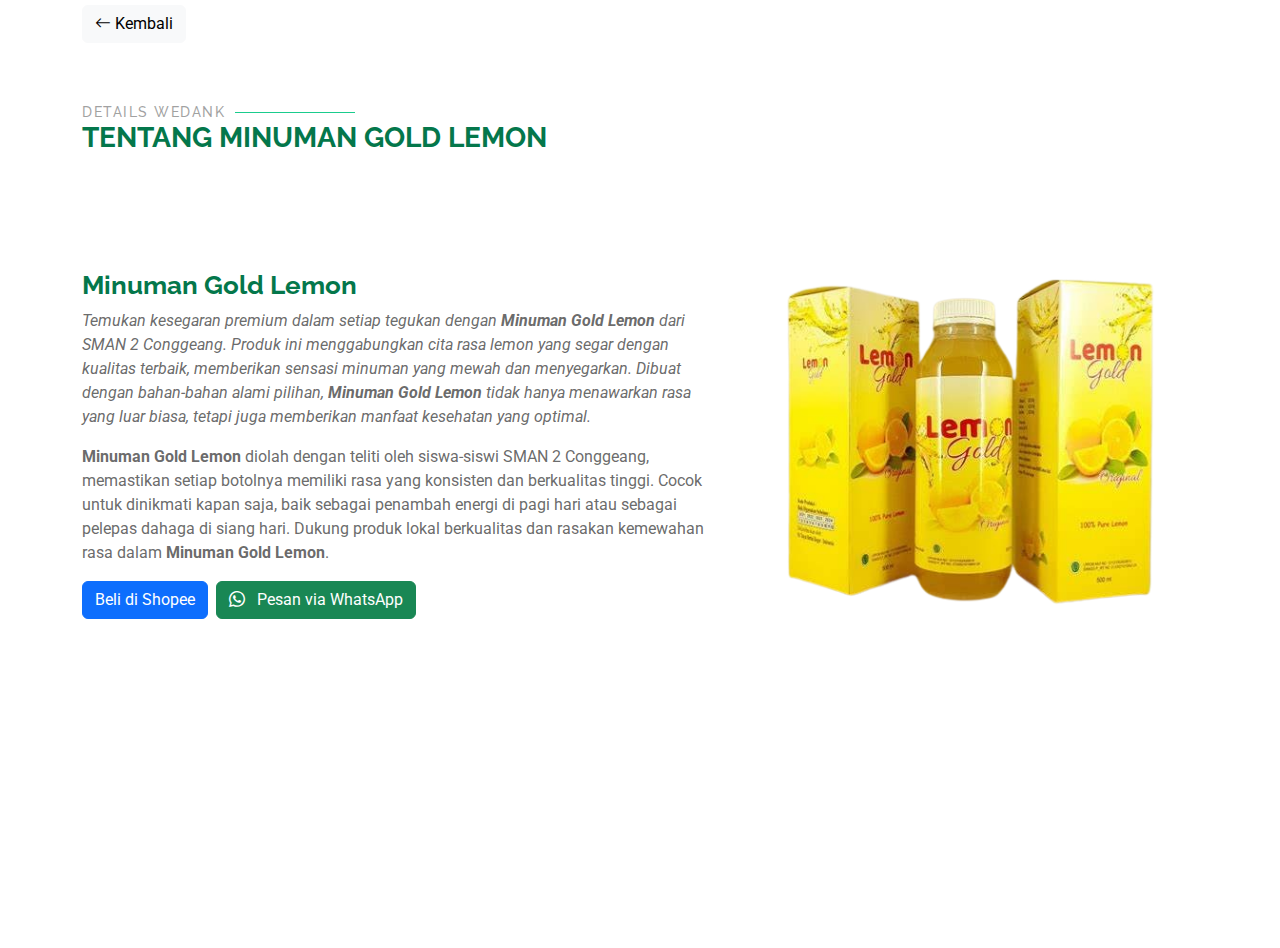
<file: wedank4.html>
<!DOCTYPE html>
<html lang="en">
  <head>
    <meta charset="utf-8" />
    <meta content="width=device-width, initial-scale=1.0" name="viewport" />
    <title>Lemon Congeang Sumedang</title>
    <meta name="description" content="" />
    <meta name="keywords" content="" />

    <!-- Favicons -->
    <link href="assets/img/LemonIcon.jpg" rel="icon" />
    <link href="assets/img/LogoLemon.png" rel="apple-touch-icon" />

    <!-- Fonts -->
    <link href="https://fonts.googleapis.com" rel="preconnect" />
    <link href="https://fonts.gstatic.com" rel="preconnect" crossorigin />
    <link
      href="https://fonts.googleapis.com/css2?family=Roboto:ital,wght@0,100;0,300;0,400;0,500;0,700;0,900;1,100;1,300;1,400;1,500;1,700;1,900&family=Poppins:ital,wght@0,100;0,200;0,300;0,400;0,500;0,600;0,700;0,800;0,900;1,100;1,200;1,300;1,400;1,500;1,600;1,700;1,800;1,900&family=Raleway:ital,wght@0,100;0,200;0,300;0,400;0,500;0,600;0,700;0,800;0,900;1,100;1,200;1,300;1,400;1,500;1,600;1,700;1,800;1,900&display=swap"
      rel="stylesheet"
    />

    <!-- Vendor CSS Files -->
    <link href="assets/vendor/bootstrap/css/bootstrap.min.css" rel="stylesheet" />
    <link href="assets/vendor/bootstrap-icons/bootstrap-icons.css" rel="stylesheet" />
    <link href="assets/vendor/aos/aos.css" rel="stylesheet" />
    <link href="assets/vendor/glightbox/css/glightbox.min.css" rel="stylesheet" />
    <link href="assets/vendor/swiper/swiper-bundle.min.css" rel="stylesheet" />

    <!-- Main CSS File -->
    <link href="assets/css/main.css" rel="stylesheet" />
    <style>
      .main {
        min-height: 100vh;
      }
      .no-scroll {
        overflow: hidden;
        position: fixed;
        width: 100%;
        height: 100%;
        top: 0;
        left: 0;
      }
      .details {
        max-height: 100vh;
        overflow: auto;
      }
    </style>
  </head>

  <body class="index-page">
    <header class="header">
      <div class="container">
        <a href="index.html" class="btn btn-light"><i class="bi bi-arrow-left"></i> Kembali</a>
      </div>
    </header>

    <main class="main">
      <section id="details" class="details section">
        <div class="container section-title" data-aos="fade-up">
          <h2>Details Wedank</h2>
          <div><span>TENTANG MINUMAN</span> <span class="description-title">GOLD LEMON</span></div>
        </div>

        <div class="container">
          <div class="row gy-4 align-items-center features-item">
            <div class="col-md-5 order-1 order-md-2 d-flex align-items-center" data-aos="zoom-out">
              <img src="assets/img/DetailsProduk/goldLemon.png" class="img-fluid animated" alt="" />
            </div>
            <div class="col-md-7 order-2 order-md-1" data-aos="fade-up">
              <h3>Minuman Gold Lemon</h3>
              <p class="fst-italic">
                Temukan kesegaran premium dalam setiap tegukan dengan <b>Minuman Gold Lemon</b> dari SMAN 2 Conggeang. Produk ini menggabungkan cita rasa lemon yang segar dengan kualitas terbaik, memberikan sensasi minuman yang mewah dan
                menyegarkan. Dibuat dengan bahan-bahan alami pilihan, <b>Minuman Gold Lemon</b> tidak hanya menawarkan rasa yang luar biasa, tetapi juga memberikan manfaat kesehatan yang optimal.
              </p>
              <p>
                <b>Minuman Gold Lemon</b> diolah dengan teliti oleh siswa-siswi SMAN 2 Conggeang, memastikan setiap botolnya memiliki rasa yang konsisten dan berkualitas tinggi. Cocok untuk dinikmati kapan saja, baik sebagai penambah energi
                di pagi hari atau sebagai pelepas dahaga di siang hari. Dukung produk lokal berkualitas dan rasakan kemewahan rasa dalam <b>Minuman Gold Lemon</b>.
              </p>

              <!-- Tombol untuk membeli -->
              <div class="d-flex">
                <a href="https://shopee.co.id/link-ke-produk-anda" class="btn btn-primary me-2" target="_blank"> Beli di Shopee </a>
                <a href="https://wa.me/6285795138137?text=Halo,%20apakah%20produk%20ini%20tersedia?%20%0A%0AProduk:%20Wedank%20Lemon%20Rasa%20Serai" class="btn btn-success" target="_blank">
                  <i class="bi bi-whatsapp me-2"></i> Pesan via WhatsApp
                </a>
              </div>
            </div>
          </div>
          <!-- Features Item -->
        </div>
        <i class="mobile-nav-toggle d-xl-none bi bi-list"></i>
      </section>
    </main>

    <!-- Scroll Top -->
    <a href="#" id="scroll-top" class="scroll-top d-flex align-items-center justify-content-center"><i class="bi bi-arrow-up-short"></i></a>

    <!-- Preloader -->
    <div id="preloader"></div>

    <!-- Vendor JS Files -->
    <script src="assets/vendor/bootstrap/js/bootstrap.bundle.min.js"></script>
    <script src="assets/vendor/php-email-form/validate.js"></script>
    <script src="assets/vendor/aos/aos.js"></script>
    <script src="assets/vendor/glightbox/js/glightbox.min.js"></script>
    <script src="assets/vendor/purecounter/purecounter_vanilla.js"></script>
    <script src="assets/vendor/swiper/swiper-bundle.min.js"></script>

    <!-- Main JS File -->
    <script src="assets/js/main.js"></script>
  </body>
</html>
</file>
<file: assets/css/main.css>
/**
* Template Name: Bootslander
* Template URL: https://bootstrapmade.com/bootslander-free-bootstrap-landing-page-template/
* Updated: Aug 07 2024 with Bootstrap v5.3.3
* Author: BootstrapMade.com
* License: https://bootstrapmade.com/license/
*/

/*--------------------------------------------------------------
# Font & Color Variables
# Help: https://bootstrapmade.com/color-system/
--------------------------------------------------------------*/
/* Fonts */
:root {
  --default-font: "Roboto",  system-ui, -apple-system, "Segoe UI", Roboto, "Helvetica Neue", Arial, "Noto Sans", "Liberation Sans", sans-serif, "Apple Color Emoji", "Segoe UI Emoji", "Segoe UI Symbol", "Noto Color Emoji";
  --heading-font: "Raleway",  sans-serif;
  --nav-font: "Poppins",  sans-serif;
}

/* Global Colors - The following color variables are used throughout the website. Updating them here will change the color scheme of the entire website */
:root { 
  --background-color: #ffffff; /* Background color for the entire website, including individual sections */
  --default-color: #444444; /* Default color used for the majority of the text content across the entire website */
  --heading-color: #04774b; /* Color for headings, subheadings and title throughout the website */
  --accent-color: #1acc8d; /* Accent color that represents your brand on the website. It's used for buttons, links, and other elements that need to stand out */
  --surface-color: #ffffff; /* The surface color is used as a background of boxed elements within sections, such as cards, icon boxes, or other elements that require a visual separation from the global background. */
  --contrast-color: #ffffff; /* Contrast color for text, ensuring readability against backgrounds of accent, heading, or default colors. */
}

/* Nav Menu Colors - The following color variables are used specifically for the navigation menu. They are separate from the global colors to allow for more customization options */
:root {
  --nav-color: #ffffff;  /* The default color of the main navmenu links */
  --nav-hover-color: #534e09; /* Applied to main navmenu links when they are hovered over or active */
  --nav-mobile-background-color: #ffffff; /* Used as the background color for mobile navigation menu */
  --nav-dropdown-background-color: #ffffff; /* Used as the background color for dropdown items that appear when hovering over primary navigation items */
  --nav-dropdown-color: #444444; /* Used for navigation links of the dropdown items in the navigation menu. */
  --nav-dropdown-hover-color: #1acc8d; /* Similar to --nav-hover-color, this color is applied to dropdown navigation links when they are hovered over. */
}

/* Color Presets - These classes override global colors when applied to any section or element, providing reuse of the sam color scheme. */

.light-background {
  --background-color: #f4f5fe;
  --surface-color: #ffffff;
}

.dark-background {
  --background-color: #094850;
  --default-color: #ffffff;
  --heading-color: #ffffff;
  --surface-color: #0c0091;
  --contrast-color: #ffffff;
}

/* Smooth scroll */
:root {
  scroll-behavior: smooth;
}

/*--------------------------------------------------------------
# General Styling & Shared Classes
--------------------------------------------------------------*/
body {
  color: var(--default-color);
  background-color: var(--background-color);
  font-family: var(--default-font);
}

a {
  color: var(--accent-color);
  text-decoration: none;
  transition: 0.3s;
}

a:hover {
  color: color-mix(in srgb, var(--accent-color), transparent 25%);
  text-decoration: none;
}

h1,
h2,
h3,
h4,
h5,
h6 {
  color: var(--heading-color);
  font-family: var(--heading-font);
}

/* PHP Email Form Messages
------------------------------*/
.php-email-form .error-message {
  display: none;
  background: #df1529;
  color: #ffffff;
  text-align: left;
  padding: 15px;
  margin-bottom: 24px;
  font-weight: 600;
}

.php-email-form .sent-message {
  display: none;
  color: #ffffff;
  background: #059652;
  text-align: center;
  padding: 15px;
  margin-bottom: 24px;
  font-weight: 600;
}

.php-email-form .loading {
  display: none;
  background: var(--surface-color);
  text-align: center;
  padding: 15px;
  margin-bottom: 24px;
}

.php-email-form .loading:before {
  content: "";
  display: inline-block;
  border-radius: 50%;
  width: 24px;
  height: 24px;
  margin: 0 10px -6px 0;
  border: 3px solid var(--accent-color);
  border-top-color: var(--surface-color);
  animation: php-email-form-loading 1s linear infinite;
}

@keyframes php-email-form-loading {
  0% {
    transform: rotate(0deg);
  }

  100% {
    transform: rotate(360deg);
  }
}

/*--------------------------------------------------------------
# Global Header
--------------------------------------------------------------*/
.header {
  --background-color: rgba(255, 255, 255, 0);
  --default-color: #ffffff;
  --heading-color: #ffffff;
  color: var(--default-color);
  background-color: var(--background-color);
  padding: 5px 0;
  transition: all 0.5s;
  z-index: 997;
}

.header .logo {
  line-height: 1;
}

.header .logo img {
  max-height: 100px;
  margin-right: 5px;
}

.header .logo h1 {
  font-size: 20px;
  margin: 0;
  font-weight: 700;
  color: var(--heading-color);
}

.scrolled .header {
  box-shadow: 0px 0 18px rgba(0, 0, 0, 0.1);
}

/* Global Header on Scroll
------------------------------*/
.scrolled .header {
  --background-color: #148e92;
}

/*--------------------------------------------------------------
# Navigation Menu
--------------------------------------------------------------*/
/* Desktop Navigation */
@media (min-width: 1200px) {
  .navmenu {
    padding: 0;
  }

  .navmenu ul {
    margin: 0;
    padding: 0;
    display: flex;
    list-style: none;
    align-items: center;
  }

  .navmenu li {
    position: relative;
  }

  .navmenu>ul>li {
    white-space: nowrap;
    padding: 15px 14px;
  }

  .navmenu>ul>li:last-child {
    padding-right: 0;
  }

  .navmenu a,
  .navmenu a:focus {
    color: color-mix(in srgb, var(--nav-color), transparent 20%);
    font-size: 15px;
    padding: 0 2px;
    font-family: var(--nav-font);
    font-weight: 400;
    display: flex;
    align-items: center;
    justify-content: space-between;
    white-space: nowrap;
    transition: 0.3s;
    position: relative;
  }

  .navmenu a i,
  .navmenu a:focus i {
    font-size: 12px;
    line-height: 0;
    margin-left: 5px;
    transition: 0.3s;
  }

  .navmenu>ul>li>a:before {
    content: "";
    position: absolute;
    height: 2px;
    bottom: -6px;
    left: 0;
    background-color: var(--nav-hover-color);
    visibility: hidden;
    width: 0px;
    transition: all 0.3s ease-in-out 0s;
  }

  .navmenu a:hover:before,
  .navmenu li:hover>a:before,
  .navmenu .active:before {
    visibility: visible;
    width: 25px;
  }

  .navmenu li:hover>a,
  .navmenu .active,
  .navmenu .active:focus {
    color: var(--nav-color);
  }

  .navmenu .dropdown ul {
    margin: 0;
    padding: 10px 0;
    background: var(--nav-dropdown-background-color);
    display: block;
    position: absolute;
    visibility: hidden;
    left: 14px;
    top: 130%;
    opacity: 0;
    transition: 0.3s;
    border-radius: 4px;
    z-index: 99;
    box-shadow: 0px 0px 30px rgba(0, 0, 0, 0.1);
  }

  .navmenu .dropdown ul li {
    min-width: 200px;
  }

  .navmenu .dropdown ul a {
    padding: 10px 20px;
    font-size: 15px;
    text-transform: none;
    color: var(--nav-dropdown-color);
  }

  .navmenu .dropdown ul a i {
    font-size: 12px;
  }

  .navmenu .dropdown ul a:hover,
  .navmenu .dropdown ul .active:hover,
  .navmenu .dropdown ul li:hover>a {
    color: var(--nav-dropdown-hover-color);
  }

  .navmenu .dropdown:hover>ul {
    opacity: 1;
    top: 100%;
    visibility: visible;
  }

  .navmenu .dropdown .dropdown ul {
    top: 0;
    left: -90%;
    visibility: hidden;
  }

  .navmenu .dropdown .dropdown:hover>ul {
    opacity: 1;
    top: 0;
    left: -100%;
    visibility: visible;
  }
}

/* Mobile Navigation */
@media (max-width: 1199px) {
  .mobile-nav-toggle {
    color: var(--nav-color);
    font-size: 28px;
    line-height: 0;
    margin-right: 10px;
    cursor: pointer;
    transition: color 0.3s;
  }

  .navmenu {
    padding: 0;
    z-index: 9997;
  }

  .navmenu ul {
    display: none;
    list-style: none;
    position: absolute;
    inset: 60px 20px 20px 20px;
    padding: 10px 0;
    margin: 0;
    border-radius: 6px;
    background-color: var(--nav-mobile-background-color);
    border: 1px solid color-mix(in srgb, var(--default-color), transparent 90%);
    box-shadow: none;
    overflow-y: auto;
    transition: 0.3s;
    z-index: 9998;
  }

  .navmenu a,
  .navmenu a:focus {
    color: var(--nav-dropdown-color);
    padding: 10px 20px;
    font-family: var(--nav-font);
    font-size: 17px;
    font-weight: 500;
    display: flex;
    align-items: center;
    justify-content: space-between;
    white-space: nowrap;
    transition: 0.3s;
  }

  .navmenu a i,
  .navmenu a:focus i {
    font-size: 12px;
    line-height: 0;
    margin-left: 5px;
    width: 30px;
    height: 30px;
    display: flex;
    align-items: center;
    justify-content: center;
    border-radius: 50%;
    transition: 0.3s;
    background-color: color-mix(in srgb, var(--accent-color), transparent 90%);
  }

  .navmenu a i:hover,
  .navmenu a:focus i:hover {
    background-color: var(--accent-color);
    color: var(--contrast-color);
  }

  .navmenu a:hover,
  .navmenu .active,
  .navmenu .active:focus {
    color: var(--nav-dropdown-hover-color);
  }

  .navmenu .active i,
  .navmenu .active:focus i {
    background-color: var(--accent-color);
    color: var(--contrast-color);
    transform: rotate(180deg);
  }

  .navmenu .dropdown ul {
    position: static;
    display: none;
    z-index: 99;
    padding: 10px 0;
    margin: 10px 20px;
    background-color: var(--nav-dropdown-background-color);
    transition: all 0.5s ease-in-out;
  }

  .navmenu .dropdown ul ul {
    background-color: rgba(33, 37, 41, 0.1);
  }

  .navmenu .dropdown>.dropdown-active {
    display: block;
    background-color: rgba(33, 37, 41, 0.03);
  }

  .mobile-nav-active {
    overflow: hidden;
  }

  .mobile-nav-active .mobile-nav-toggle {
    color: #fff;
    position: absolute;
    font-size: 32px;
    top: 15px;
    right: 15px;
    margin-right: 0;
    z-index: 9999;
  }

  .mobile-nav-active .navmenu {
    position: fixed;
    overflow: hidden;
    inset: 0;
    background: rgba(33, 37, 41, 0.8);
    transition: 0.3s;
  }

  .mobile-nav-active .navmenu>ul {
    display: block;
  }
}

/*--------------------------------------------------------------
# Global Footer
--------------------------------------------------------------*/
.footer {
  color: var(--default-color);
  background-color: var(--background-color);
  font-size: 14px;
  position: relative;
}

.footer .footer-top {
  padding-top: 50px;
  border-top: 1px solid color-mix(in srgb, var(--default-color), transparent 90%);
}

.footer .footer-about .logo {
  line-height: 1;
  margin-bottom: 25px;
}

.footer .footer-about .logo img {
  max-height: 40px;
  margin-right: 6px;
}

.footer .footer-about .logo span {
  font-size: 26px;
  font-weight: 700;
  letter-spacing: 1px;
  font-family: var(--heading-font);
  color: var(--heading-color);
}

.footer .footer-about p {
  font-size: 14px;
  font-family: var(--heading-font);
}

.footer .social-links a {
  display: flex;
  align-items: center;
  justify-content: center;
  width: 40px;
  height: 40px;
  border-radius: 50%;
  border: 1px solid color-mix(in srgb, var(--default-color), transparent 50%);
  font-size: 16px;
  color: color-mix(in srgb, var(--default-color), transparent 30%);
  margin-right: 10px;
  transition: 0.3s;
}

.footer .social-links a:hover {
  color: var(--accent-color);
  border-color: var(--accent-color);
}

.footer h4 {
  font-size: 16px;
  font-weight: bold;
  position: relative;
  padding-bottom: 12px;
}

.footer .footer-links {
  margin-bottom: 30px;
}

.footer .footer-links ul {
  list-style: none;
  padding: 0;
  margin: 0;
}

.footer .footer-links ul i {
  padding-right: 2px;
  font-size: 12px;
  line-height: 0;
}

.footer .footer-links ul li {
  padding: 10px 0;
  display: flex;
  align-items: center;
}

.footer .footer-links ul li:first-child {
  padding-top: 0;
}

.footer .footer-links ul a {
  color: color-mix(in srgb, var(--default-color), transparent 30%);
  display: inline-block;
  line-height: 1;
}

.footer .footer-links ul a:hover {
  color: var(--accent-color);
}

.footer .footer-contact p {
  margin-bottom: 5px;
}

.footer .footer-newsletter .newsletter-form {
  margin-top: 30px;
  margin-bottom: 15px;
  padding: 6px 8px;
  position: relative;
  border-radius: 4px;
  border: 1px solid color-mix(in srgb, var(--default-color), transparent 80%);
  display: flex;
  background-color: var(--background-color);
  transition: 0.3s;
}

.footer .footer-newsletter .newsletter-form:focus-within {
  border-color: var(--accent-color);
}

.footer .footer-newsletter .newsletter-form input[type=email] {
  border: 0;
  padding: 4px;
  width: 100%;
  background-color: var(--background-color);
  color: var(--default-color);
}

.footer .footer-newsletter .newsletter-form input[type=email]:focus-visible {
  outline: none;
}

.footer .footer-newsletter .newsletter-form input[type=submit] {
  border: 0;
  font-size: 16px;
  padding: 0 20px;
  margin: -7px -8px -7px 0;
  background: var(--accent-color);
  color: var(--contrast-color);
  transition: 0.3s;
  border-radius: 0 4px 4px 0;
}

.footer .footer-newsletter .newsletter-form input[type=submit]:hover {
  background: color-mix(in srgb, var(--accent-color), transparent 20%);
}

.footer .copyright {
  padding: 25px 0;
  border-top: 1px solid color-mix(in srgb, var(--default-color), transparent 90%);
}

.footer .copyright p {
  margin-bottom: 0;
}

.footer .credits {
  margin-top: 6px;
  font-size: 13px;
}

/*--------------------------------------------------------------
# Preloader
--------------------------------------------------------------*/
#preloader {
  position: fixed;
  inset: 0;
  z-index: 999999;
  overflow: hidden;
  background: var(--background-color);
  transition: all 0.6s ease-out;
}

#preloader:before {
  content: "";
  position: fixed;
  top: calc(50% - 30px);
  left: calc(50% - 30px);
  border: 6px solid #ffffff;
  border-color: var(--accent-color) transparent var(--accent-color) transparent;
  border-radius: 50%;
  width: 60px;
  height: 60px;
  animation: animate-preloader 1.5s linear infinite;
}

@keyframes animate-preloader {
  0% {
    transform: rotate(0deg);
  }

  100% {
    transform: rotate(360deg);
  }
}

/*--------------------------------------------------------------
# Scroll Top Button
--------------------------------------------------------------*/
.scroll-top {
  position: fixed;
  visibility: hidden;
  opacity: 0;
  right: 15px;
  bottom: 15px;
  z-index: 99999;
  background-color: var(--accent-color);
  width: 40px;
  height: 40px;
  border-radius: 4px;
  transition: all 0.4s;
}

.scroll-top i {
  font-size: 24px;
  color: var(--contrast-color);
  line-height: 0;
}

.scroll-top:hover {
  background-color: color-mix(in srgb, var(--accent-color), transparent 20%);
  color: var(--contrast-color);
}

.scroll-top.active {
  visibility: visible;
  opacity: 1;
}

/*--------------------------------------------------------------
# Disable aos animation delay on mobile devices
--------------------------------------------------------------*/
@media screen and (max-width: 768px) {
  [data-aos-delay] {
    transition-delay: 0 !important;
  }
}

/*--------------------------------------------------------------
# Global Page Titles & Breadcrumbs
--------------------------------------------------------------*/
.page-title {
  color: var(--default-color);
  background-color: var(--background-color);
  position: relative;
}

.page-title .heading {
  padding: 160px 0 80px 0;
  border-top: 1px solid color-mix(in srgb, var(--default-color), transparent 90%);
}

.page-title .heading h1 {
  font-size: 38px;
  font-weight: 700;
}

.page-title nav {
  background-color: color-mix(in srgb, var(--default-color), transparent 88%);
  padding: 20px 0;
}

.page-title nav ol {
  display: flex;
  flex-wrap: wrap;
  list-style: none;
  margin: 0;
  font-size: 16px;
  font-weight: 600;
}

.page-title nav ol li+li {
  padding-left: 10px;
}

.page-title nav ol li+li::before {
  content: "/";
  display: inline-block;
  padding-right: 10px;
  color: color-mix(in srgb, var(--default-color), transparent 70%);
}

/*--------------------------------------------------------------
# Global Sections
--------------------------------------------------------------*/
section,
.section {
  color: var(--default-color);
  background-color: var(--background-color);
  padding: 60px 0;
  scroll-margin-top: 100px;
  overflow: clip;
}

@media (max-width: 1199px) {

  section,
  .section {
    scroll-margin-top: 66px;
  }
}

/*--------------------------------------------------------------
# Global Section Titles
--------------------------------------------------------------*/
.section-title {
  padding-bottom: 60px;
  position: relative;
}

.section-title h2 {
  font-size: 14px;
  font-weight: 500;
  padding: 0;
  line-height: 1px;
  margin: 0;
  letter-spacing: 1.5px;
  text-transform: uppercase;
  color: color-mix(in srgb, var(--default-color), transparent 50%);
  position: relative;
}

.section-title h2::after {
  content: "";
  width: 120px;
  height: 1px;
  display: inline-block;
  background: var(--accent-color);
  margin: 4px 10px;
}

.section-title div {
  color: var(--heading-color);
  margin: 0;
  margin: 0;
  font-size: 28px;
  font-weight: 700;
  text-transform: uppercase;
  font-family: var(--heading-font);
}

/*--------------------------------------------------------------
# Hero Section
--------------------------------------------------------------*/
.hero {
  width: 100%;
  min-height: 70vh;
  position: relative;
  padding: 120px 0 120px 0;
  display: flex;
  align-items: center;
}

.hero .hero-bg {
  position: absolute;
  inset: 0;
  display: block;
  width: 100%;
  height: 100%;
  object-fit: cover;
  z-index: 1;
}

.hero:before {
  content: "";
  background: color-mix(in srgb, var(--background-color), transparent 10%);
  position: absolute;
  inset: 0;
  z-index: 2;
}

.hero .container {
  position: relative;
  z-index: 3;
}

.hero h1 {
  margin: 0 0 20px 0;
  font-size: 48px;
  font-weight: 700;
  line-height: 56px;
  color: color-mix(in srgb, var(--heading-color), transparent 30%);
}

.hero h1 span {
  color: var(--heading-color);
  border-bottom: 4px solid var(--accent-color);
}

.hero p {
  color: color-mix(in srgb, var(--default-color), transparent 30%);
  margin: 5px 0 30px 0;
  font-size: 22px;
  font-weight: 400;
}

.hero .btn-get-started {
  color: var(--contrast-color);
  background: var(--accent-color);
  font-family: var(--heading-font);
  font-weight: 400;
  font-size: 15px;
  letter-spacing: 1px;
  display: inline-block;
  padding: 10px 28px 12px 28px;
  border-radius: 50px;
  transition: 0.5s;
  box-shadow: 0 8px 28px rgba(0, 0, 0, 0.1);
}

.hero .btn-get-started:hover {
  color: var(--contrast-color);
  background: color-mix(in srgb, var(--accent-color), transparent 15%);
  box-shadow: 0 8px 28px rgba(0, 0, 0, 0.1);
}

.hero .btn-watch-video {
  font-size: 16px;
  transition: 0.5s;
  margin-left: 25px;
  color: var(--default-color);
  font-weight: 600;
}

.hero .btn-watch-video i {
  color: var(--accent-color);
  font-size: 32px;
  transition: 0.3s;
  line-height: 0;
  margin-right: 8px;
}

.hero .btn-watch-video:hover {
  color: var(--accent-color);
}

.hero .btn-watch-video:hover i {
  color: color-mix(in srgb, var(--accent-color), transparent 15%);
}

.hero .animated {
  animation: up-down 2s ease-in-out infinite alternate-reverse both;
}

@media (max-width: 640px) {
  .hero h1 {
    font-size: 28px;
    line-height: 36px;
  }

  .hero p {
    font-size: 18px;
    line-height: 24px;
    margin-bottom: 30px;
  }

  .hero .btn-get-started,
  .hero .btn-watch-video {
    font-size: 13px;
  }
}

.hero .hero-waves {
  display: block;
  width: 100%;
  height: 60px;
  position: absolute;
  left: 0;
  bottom: 0;
  right: 0;
  z-index: 3;
}

.hero .wave1 use {
  animation: move-forever1 10s linear infinite;
  animation-delay: -2s;
  fill: var(--default-color);
  opacity: 0.6;
}

.hero .wave2 use {
  animation: move-forever2 8s linear infinite;
  animation-delay: -2s;
  fill: var(--default-color);
  opacity: 0.4;
}

.hero .wave3 use {
  animation: move-forever3 6s linear infinite;
  animation-delay: -2s;
  fill: var(--default-color);
}

@keyframes move-forever1 {
  0% {
    transform: translate(85px, 0%);
  }

  100% {
    transform: translate(-90px, 0%);
  }
}

@keyframes move-forever2 {
  0% {
    transform: translate(-90px, 0%);
  }

  100% {
    transform: translate(85px, 0%);
  }
}

@keyframes move-forever3 {
  0% {
    transform: translate(-90px, 0%);
  }

  100% {
    transform: translate(85px, 0%);
  }
}

@keyframes up-down {
  0% {
    transform: translateY(10px);
  }

  100% {
    transform: translateY(-10px);
  }
}

/*--------------------------------------------------------------
# About Section
--------------------------------------------------------------*/
.about {
  padding-top: 100px;
}

.about .content h3 {
  font-size: 16px;
  font-weight: 500;
  line-height: 19px;
  padding: 10px 20px;
  background: color-mix(in srgb, var(--accent-color), transparent 95%);
  color: var(--accent-color);
  border-radius: 7px;
  display: inline-block;
}

.about .content h2 {
  font-weight: 700;
}

.about .content p:last-child {
  margin-bottom: 0;
}

.about .content .read-more {
  background: var(--accent-color);
  color: var(--contrast-color);
  font-family: var(--heading-font);
  font-weight: 500;
  font-size: 16px;
  letter-spacing: 1px;
  padding: 12px 24px;
  border-radius: 5px;
  transition: 0.3s;
  display: inline-flex;
  align-items: center;
  justify-content: center;
}

.about .content .read-more i {
  font-size: 18px;
  margin-left: 5px;
  line-height: 0;
  transition: 0.3s;
}

.about .content .read-more:hover {
  background: color-mix(in srgb, var(--accent-color), transparent 20%);
  padding-right: 19px;
}

.about .content .read-more:hover i {
  margin-left: 10px;
}

.about .icon-box {
  background-color: var(--surface-color);
  padding: 50px 40px;
  box-shadow: 0px 10px 50px rgba(0, 0, 0, 0.1);
  border-radius: 10px;
  transition: all 0.3s ease-out 0s;
}

.about .icon-box i {
  width: 80px;
  height: 80px;
  border-radius: 50%;
  display: inline-flex;
  align-items: center;
  justify-content: center;
  margin-bottom: 24px;
  font-size: 32px;
  line-height: 0;
  transition: all 0.4s ease-out 0s;
  background-color: color-mix(in srgb, var(--accent-color), transparent 95%);
  color: var(--accent-color);
}

.about .icon-box h3 {
  margin-bottom: 10px;
  font-size: 24px;
  font-weight: 700;
}

.about .icon-box p {
  margin-bottom: 0;
}

.about .icon-box:hover i {
  background-color: var(--accent-color);
  color: var(--contrast-color);
}

.about .icon-boxes .col-md-6:nth-child(2) .icon-box,
.about .icon-boxes .col-md-6:nth-child(4) .icon-box {
  margin-top: -40px;
}

@media (max-width: 768px) {

  .about .icon-boxes .col-md-6:nth-child(2) .icon-box,
  .about .icon-boxes .col-md-6:nth-child(4) .icon-box {
    margin-top: 0;
  }
}

/*--------------------------------------------------------------
# Features Section
--------------------------------------------------------------*/
.features .features-item {
  background-color: var(--surface-color);
  display: flex;
  align-items: center;
  padding: 20px;
  transition: 0.3s;
  border: 1px solid color-mix(in srgb, var(--default-color), transparent 90%);
  position: relative;
  
}

.features .features-item i {
  font-size: 32px;
  padding-right: 10px;
  line-height: 0;
}

.features .features-item h3 {
  font-weight: 700;
  margin: 0;
  padding: 0;
  line-height: 1;
  font-size: 16px;
}

.features .features-item h3 a {
  color: var(--heading-color);
  transition: 0.3s;
}

.features .features-item:hover {
  border-color: var(--accent-color);
}

.features .features-item:hover h3 a {
  color: var(--accent-color);
}

/*--------------------------------------------------------------
# Stats Section
--------------------------------------------------------------*/
.stats i {
  background-color: var(--surface-color);
  color: var(--accent-color);
  box-shadow: 0px 2px 25px rgba(0, 0, 0, 0.1);
  width: 54px;
  height: 54px;
  font-size: 24px;
  border-radius: 50px;
  border: 2px solid var(--background-color);
  display: inline-flex;
  align-items: center;
  justify-content: center;
  position: relative;
  z-index: 1;
}

.stats .stats-item {
  background-color: var(--surface-color);
  margin-top: -27px;
  padding: 30px 30px 25px 30px;
  width: 100%;
  position: relative;
  text-align: center;
  box-shadow: 0px 2px 35px rgba(0, 0, 0, 0.1);
  border-radius: 4px;
  z-index: 0;
}

.stats .stats-item span {
  font-size: 36px;
  display: block;
  font-weight: 700;
  color: color-mix(in srgb, var(--default-color), transparent 20%);
}

.stats .stats-item p {
  padding: 0;
  margin: 0;
  font-family: var(--heading-font);
  font-size: 16px;
}

/*--------------------------------------------------------------
# Details Section
--------------------------------------------------------------*/
.details .features-item {
  color: color-mix(in srgb, var(--default-color), transparent 20%);
}

.details .features-item+.features-item {
  margin-top: 100px;
  
}

@media (max-width: 640px) {
  .details .features-item+.features-item {
    margin-top: 40px;
  }
}

.details .features-item h3 {
  font-weight: 700;
  font-size: 26px;
}

.details .features-item ul {
  list-style: none;
  padding: 0;
}

.details .features-item ul li {
  padding-bottom: 10px;
  display: flex;
  align-items: center;
}

.details .features-item ul li:last-child {
  padding-bottom: 0;
}

.details .features-item ul i {
  font-size: 20px;
  padding-right: 4px;
  color: var(--accent-color);
}

.details .features-item p:last-child {
  margin-bottom: 0;
}

/*--------------------------------------------------------------
# Gallery Section
--------------------------------------------------------------*/
.gallery .gallery-item {
  overflow: hidden;
  border-right: 3px solid var(--background-color);
  border-bottom: 3px solid var(--background-color);
}

.gallery .gallery-item img {
  transition: all ease-in-out 0.4s;
}

.gallery .gallery-item:hover img {
  transform: scale(1.1);
}

/*--------------------------------------------------------------
# Testimonials Section
--------------------------------------------------------------*/
.testimonials {
  padding: 80px 0;
  position: relative;
}

.testimonials:before {
  content: "";
  background: color-mix(in srgb, var(--background-color), transparent 30%);
  position: absolute;
  inset: 0;
  z-index: 2;
}

.testimonials .testimonials-bg {
  position: absolute;
  inset: 0;
  display: block;
  width: 100%;
  height: 100%;
  object-fit: cover;
  z-index: 1;
}

.testimonials .container {
  position: relative;
  z-index: 3;
}

.testimonials .testimonials-carousel,
.testimonials .testimonials-slider {
  overflow: hidden;
}

.testimonials .testimonial-item {
  text-align: center;
}

.testimonials .testimonial-item .testimonial-img {
  width: 100px;
  border-radius: 50%;
  border: 6px solid color-mix(in srgb, var(--default-color), transparent 85%);
  margin: 0 auto;
}

.testimonials .testimonial-item h3 {
  font-size: 20px;
  font-weight: bold;
  margin: 10px 0 5px 0;
}

.testimonials .testimonial-item h4 {
  font-size: 14px;
  margin: 0 0 15px 0;
  color: color-mix(in srgb, var(--default-color), transparent 40%);
}

.testimonials .testimonial-item .stars {
  margin-bottom: 15px;
}

.testimonials .testimonial-item .stars i {
  color: #ffc107;
  margin: 0 1px;
}

.testimonials .testimonial-item .quote-icon-left,
.testimonials .testimonial-item .quote-icon-right {
  color: color-mix(in srgb, var(--default-color), transparent 40%);
  font-size: 26px;
  line-height: 0;
}

.testimonials .testimonial-item .quote-icon-left {
  display: inline-block;
  left: -5px;
  position: relative;
}

.testimonials .testimonial-item .quote-icon-right {
  display: inline-block;
  right: -5px;
  position: relative;
  top: 10px;
  transform: scale(-1, -1);
}

.testimonials .testimonial-item p {
  font-style: italic;
  margin: 0 auto 15px auto;
}

.testimonials .swiper-wrapper {
  height: auto;
}

.testimonials .swiper-pagination {
  margin-top: 20px;
  position: relative;
}

.testimonials .swiper-pagination .swiper-pagination-bullet {
  width: 12px;
  height: 12px;
  background-color: color-mix(in srgb, var(--default-color), transparent 50%);
  opacity: 0.5;
}

.testimonials .swiper-pagination .swiper-pagination-bullet-active {
  background-color: var(--default-color);
  opacity: 1;
}

@media (min-width: 992px) {
  .testimonials .testimonial-item p {
    width: 80%;
  }
}

/*--------------------------------------------------------------
# Team Section
--------------------------------------------------------------*/
.team .member {
  position: relative;
}

.team .member .pic {
  overflow: hidden;
  margin-bottom: 50px;
}

.team .member .member-info {
  background-color: var(--surface-color);
  color: color-mix(in srgb, var(--default-color), transparent 20%);
  box-shadow: 0px 2px 15px rgba(0, 0, 0, 0.1);
  position: absolute;
  bottom: -50px;
  left: 20px;
  right: 20px;
  padding: 20px 15px;
  overflow: hidden;
  transition: 0.5s;
}

.team .member h4 {
  font-weight: 700;
  margin-bottom: 10px;
  font-size: 16px;
  position: relative;
  padding-bottom: 10px;
}

.team .member h4::after {
  content: "";
  position: absolute;
  display: block;
  width: 50px;
  height: 1px;
  background: color-mix(in srgb, var(--default-color), transparent 60%);
  bottom: 0;
  left: 0;
}

.team .member span {
  font-style: italic;
  display: block;
  font-size: 13px;
}

.team .member .social {
  position: absolute;
  right: 15px;
  bottom: 15px;
}

.team .member .social a {
  transition: color 0.3s;
  color: color-mix(in srgb, var(--default-color), transparent 70%);
}

.team .member .social a:hover {
  color: var(--accent-color);
}

.team .member .social i {
  font-size: 16px;
  margin: 0 2px;
}

/*--------------------------------------------------------------
# Pricing Section
--------------------------------------------------------------*/
.pricing .pricing-item {
  background-color: color-mix(in srgb, var(--accent-color), transparent 96%);
  padding: 40px 40px;
  height: 100%;
  border-radius: 15px;
}

.pricing h3 {
  font-weight: 600;
  margin-bottom: 15px;
  font-size: 20px;
}

.pricing h4 {
  color: var(--accent-color);
  font-size: 48px;
  font-weight: 700;
  font-family: var(--heading-font);
  margin-bottom: 0;
}

.pricing h4 sup {
  font-size: 28px;
}

.pricing h4 span {
  color: color-mix(in srgb, var(--default-color), transparent 50%);
  font-size: 18px;
  font-weight: 500;
}

.pricing .description {
  font-size: 14px;
}

.pricing .cta-btn {
  border: 1px solid var(--default-color);
  color: var(--default-color);
  display: block;
  text-align: center;
  padding: 10px 35px;
  border-radius: 5px;
  font-size: 16px;
  font-weight: 500;
  font-family: var(--heading-font);
  transition: 0.3s;
  margin-top: 20px;
  margin-bottom: 6px;
}

.pricing .cta-btn:hover {
  background: var(--accent-color);
  color: var(--contrast-color);
  border-color: var(--accent-color);
}

.pricing ul {
  padding: 0;
  list-style: none;
  color: color-mix(in srgb, var(--default-color), transparent 30%);
  text-align: left;
  line-height: 20px;
}

.pricing ul li {
  padding: 10px 0;
  display: flex;
  align-items: center;
}

.pricing ul li:last-child {
  padding-bottom: 0;
}

.pricing ul i {
  color: #059652;
  font-size: 24px;
  padding-right: 3px;
}

.pricing ul .na {
  color: color-mix(in srgb, var(--default-color), transparent 60%);
}

.pricing ul .na i {
  color: color-mix(in srgb, var(--default-color), transparent 60%);
}

.pricing ul .na span {
  text-decoration: line-through;
}

.pricing .featured {
  position: relative;
}

.pricing .featured .popular {
  position: absolute;
  top: 15px;
  right: 15px;
  background-color: var(--accent-color);
  color: var(--contrast-color);
  padding: 4px 15px 6px 15px;
  margin: 0;
  border-radius: 5px;
  font-size: 14px;
  font-weight: 500;
}

.pricing .featured .cta-btn {
  background: var(--accent-color);
  color: var(--contrast-color);
  border-color: var(--accent-color);
}

@media (max-width: 992px) {
  .pricing .box {
    max-width: 60%;
    margin: 0 auto 30px auto;
  }
}

@media (max-width: 767px) {
  .pricing .box {
    max-width: 80%;
    margin: 0 auto 30px auto;
  }
}

@media (max-width: 420px) {
  .pricing .box {
    max-width: 100%;
    margin: 0 auto 30px auto;
  }
}

/*--------------------------------------------------------------
# Faq Section
--------------------------------------------------------------*/
.faq .content h3 {
  font-weight: 400;
  font-size: 34px;
}

.faq .content p {
  color: color-mix(in srgb, var(--default-color), transparent 30%);
}

.faq .faq-container {
  margin-top: 15px;
}

.faq .faq-container .faq-item {
  background-color: var(--surface-color);
  position: relative;
  padding: 20px;
  margin-bottom: 20px;
  box-shadow: 0px 5px 25px 0px rgba(0, 0, 0, 0.1);
  overflow: hidden;
}

.faq .faq-container .faq-item:last-child {
  margin-bottom: 0;
}

.faq .faq-container .faq-item h3 {
  font-weight: 600;
  font-size: 17px;
  line-height: 24px;
  margin: 0 30px 0 32px;
  transition: 0.3s;
  cursor: pointer;
}

.faq .faq-container .faq-item h3 span {
  color: var(--accent-color);
  padding-right: 5px;
}

.faq .faq-container .faq-item h3:hover {
  color: var(--accent-color);
}

.faq .faq-container .faq-item .faq-content {
  display: grid;
  grid-template-rows: 0fr;
  transition: 0.3s ease-in-out;
  visibility: hidden;
  opacity: 0;
}

.faq .faq-container .faq-item .faq-content p {
  margin-bottom: 0;
  overflow: hidden;
}

.faq .faq-container .faq-item .faq-icon {
  position: absolute;
  top: 22px;
  left: 20px;
  font-size: 22px;
  line-height: 0;
  transition: 0.3s;
  color: var(--accent-color);
}

.faq .faq-container .faq-item .faq-toggle {
  position: absolute;
  top: 20px;
  right: 20px;
  font-size: 16px;
  line-height: 0;
  transition: 0.3s;
  cursor: pointer;
}

.faq .faq-container .faq-item .faq-toggle:hover {
  color: var(--accent-color);
}

.faq .faq-container .faq-active h3 {
  color: var(--accent-color);
}

.faq .faq-container .faq-active .faq-content {
  grid-template-rows: 1fr;
  visibility: visible;
  opacity: 1;
  padding-top: 10px;
}

.faq .faq-container .faq-active .faq-toggle {
  transform: rotate(90deg);
  color: var(--accent-color);
}

/*--------------------------------------------------------------
# Contact Section
--------------------------------------------------------------*/
.contact .info-item+.info-item {
  margin-top: 40px;
}

.contact .info-item i {
  color: var(--accent-color);
  background: color-mix(in srgb, var(--accent-color), transparent 92%);
  font-size: 20px;
  width: 44px;
  height: 44px;
  display: flex;
  justify-content: center;
  align-items: center;
  border-radius: 50px;
  transition: all 0.3s ease-in-out;
  margin-right: 15px;
}

.contact .info-item h3 {
  padding: 0;
  font-size: 18px;
  font-weight: 700;
  margin-bottom: 5px;
}

.contact .info-item p {
  padding: 0;
  margin-bottom: 0;
  font-size: 14px;
}

.contact .info-item:hover i {
  background: var(--accent-color);
  color: var(--contrast-color);
}

.contact .php-email-form {
  height: 100%;
}

.contact .php-email-form input[type=text],
.contact .php-email-form input[type=email],
.contact .php-email-form textarea {
  font-size: 14px;
  padding: 10px 15px;
  box-shadow: none;
  border-radius: 0;
  color: var(--default-color);
  background-color: color-mix(in srgb, var(--background-color), transparent 50%);
  border-color: color-mix(in srgb, var(--default-color), transparent 80%);
}

.contact .php-email-form input[type=text]:focus,
.contact .php-email-form input[type=email]:focus,
.contact .php-email-form textarea:focus {
  border-color: var(--accent-color);
}

.contact .php-email-form input[type=text]::placeholder,
.contact .php-email-form input[type=email]::placeholder,
.contact .php-email-form textarea::placeholder {
  color: color-mix(in srgb, var(--default-color), transparent 70%);
}

.contact .php-email-form button[type=submit] {
  color: var(--contrast-color);
  background: var(--accent-color);
  border: 0;
  padding: 10px 30px;
  transition: 0.4s;
  border-radius: 50px;
}

.contact .php-email-form button[type=submit]:hover {
  background: color-mix(in srgb, var(--accent-color), transparent 25%);
}

/*--------------------------------------------------------------
# Starter Section Section
--------------------------------------------------------------*/
.starter-section {
  /* Add your styles here */
}
</file>
